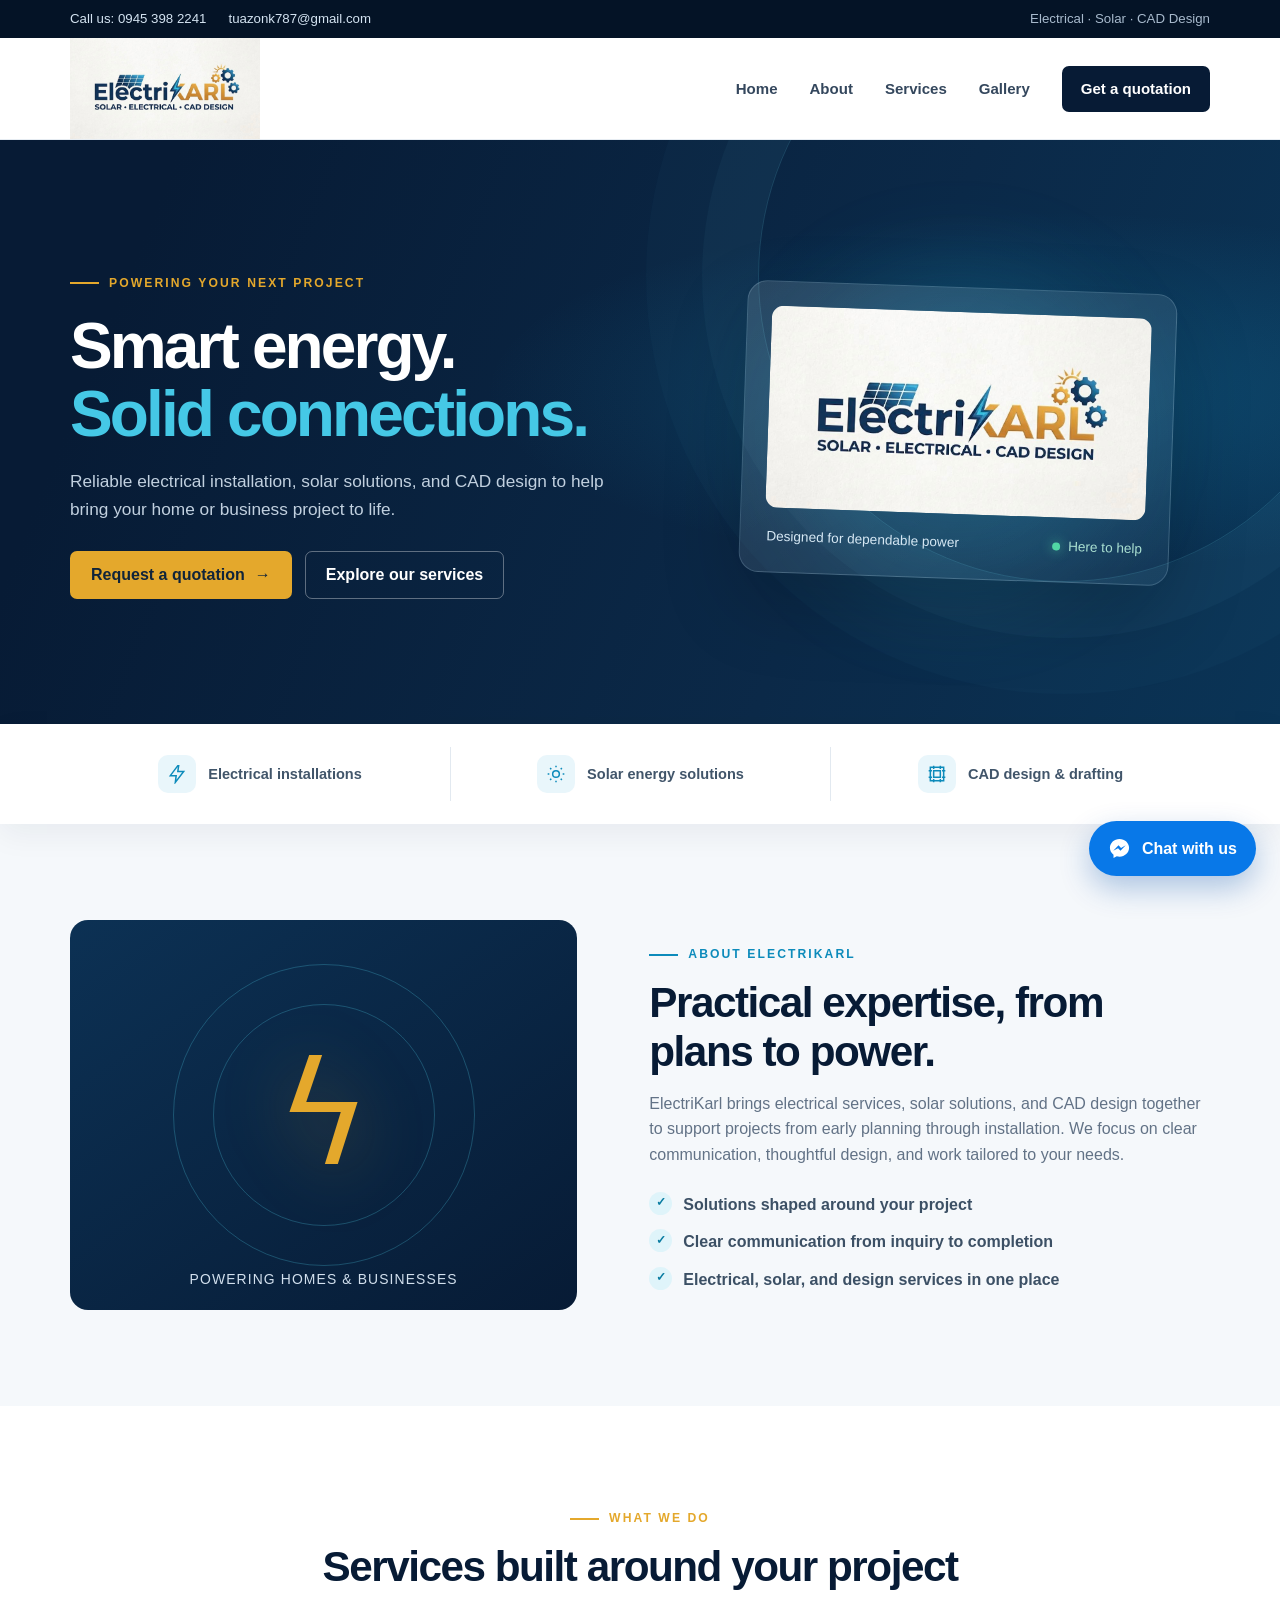
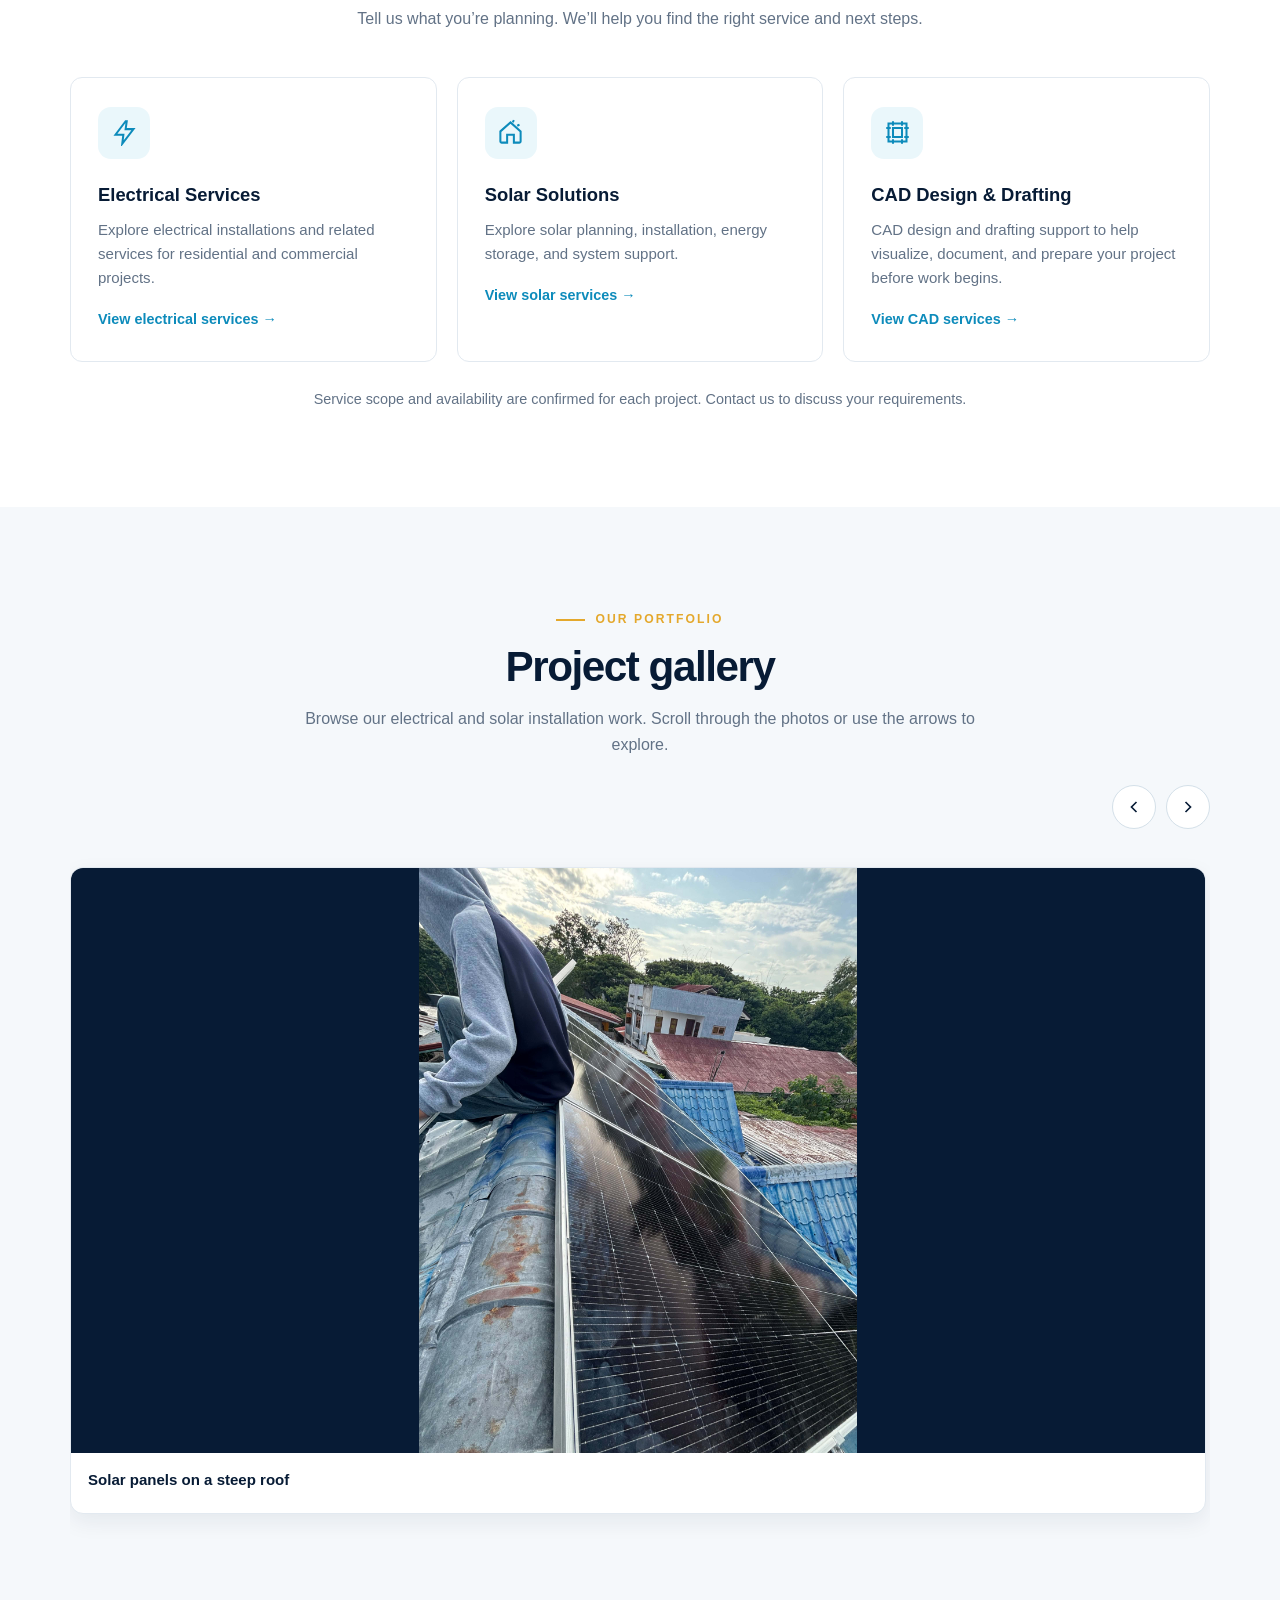
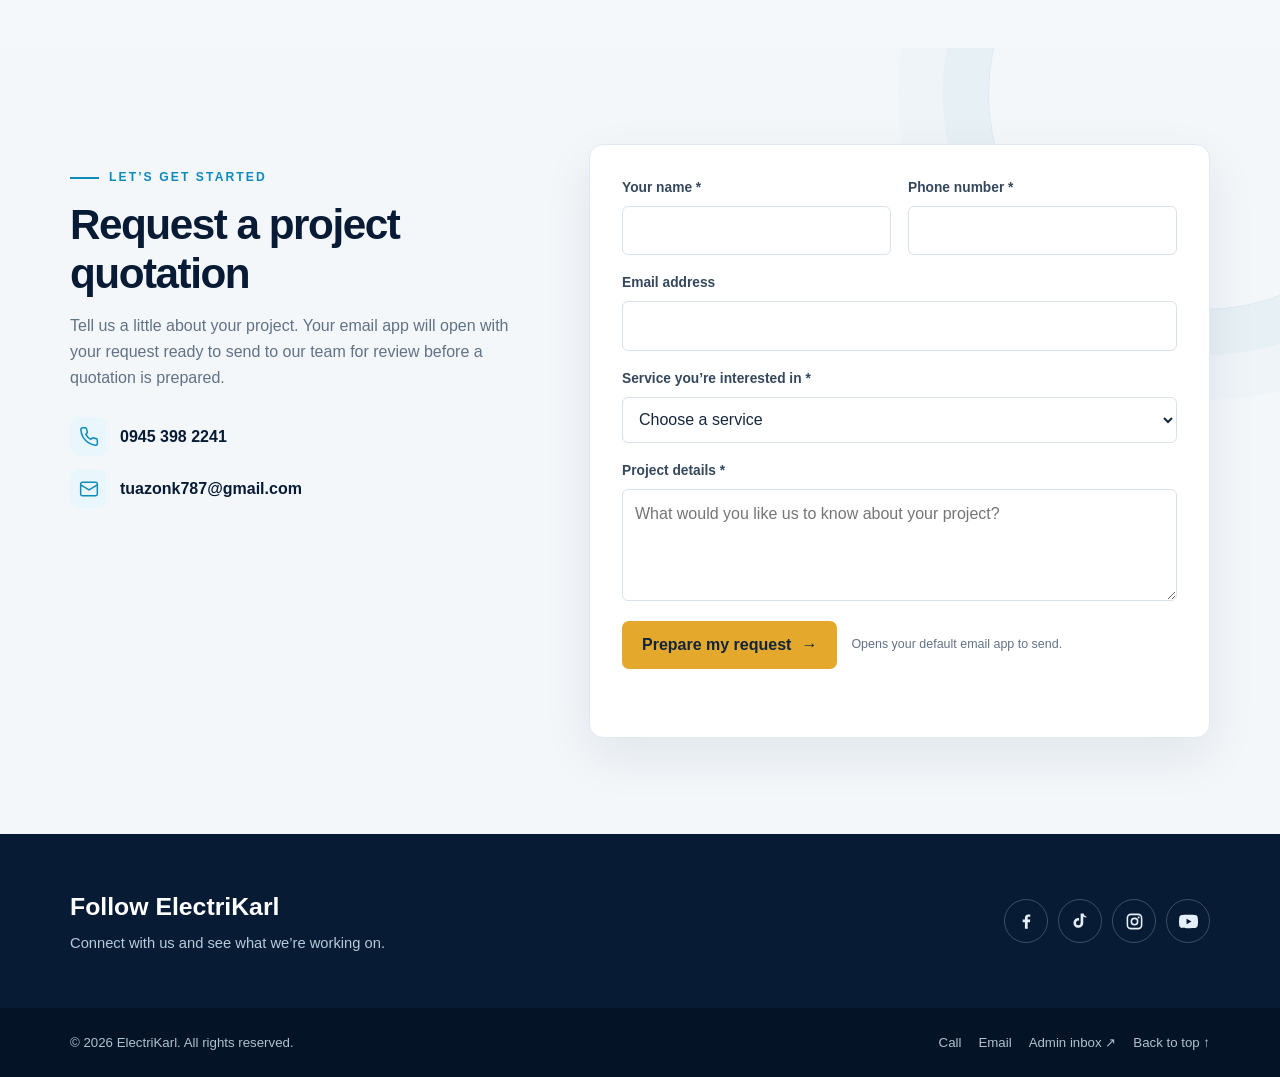
<file: index.html>
<!doctype html>
<html lang="en">
<head>
  <meta charset="utf-8">
  <meta name="viewport" content="width=device-width, initial-scale=1">
  <meta name="theme-color" content="#071b35">
  <meta name="description" content="ElectriKarl provides dependable electrical installation, solar, and CAD design services. Contact us for a project quotation.">
  <title>ElectriKarl | Electrical, Solar &amp; CAD Design</title>
  <style>
    :root {
      color-scheme: light;
      --navy: #071b35;
      --navy-soft: #102b4b;
      --blue: #0d8bbb;
      --cyan: #45c8e6;
      --gold: #e4a82c;
      --ink: #16283c;
      --muted: #627286;
      --paper: #f5f8fb;
      --white: #fff;
      --line: #e2e9f0;
      --shadow: 0 22px 60px rgba(7, 27, 53, .12);
      font-family: Inter, "Segoe UI", Arial, sans-serif;
      scroll-behavior: smooth;
    }

    * { box-sizing: border-box; }
    body { margin: 0; color: var(--ink); background: var(--white); line-height: 1.6; }
    a { color: inherit; }
    button, input, select, textarea { font: inherit; }
    button, a { -webkit-tap-highlight-color: transparent; }
    .container { width: min(1140px, calc(100% - 40px)); margin: 0 auto; }

    .topline { background: #041326; color: #d4e3f1; font-size: .83rem; }
    .topline-inner { display: flex; justify-content: space-between; align-items: center; min-height: 38px; gap: 16px; }
    .topline a { text-decoration: none; }
    .topline a:hover { color: var(--cyan); }
    .topline-contact { display: flex; gap: 22px; flex-wrap: wrap; }
    .topline-note { color: #a8bacd; }

    .site-header { position: sticky; z-index: 10; top: 0; background: rgba(255,255,255,.96); border-bottom: 1px solid rgba(226,233,240,.85); backdrop-filter: blur(14px); }
    .nav-row { min-height: 82px; display: flex; justify-content: space-between; align-items: center; gap: 28px; }
    .brand { display: inline-flex; align-items: center; text-decoration: none; min-width: 190px; }
    .brand img { display: block; width: 190px; height: auto; }
    .nav-links { display: flex; align-items: center; gap: 32px; }
    .nav-links a { position: relative; text-decoration: none; color: #34475d; font-size: .94rem; font-weight: 650; transition: color .2s; }
    .nav-links a:hover { color: var(--blue); }
    .nav-links .nav-quote { padding: 11px 19px; color: var(--white); background: var(--navy); border-radius: 7px; }
    .nav-links .nav-quote:hover { color: var(--white); background: var(--blue); }
    .menu-toggle { display: none; align-items: center; justify-content: center; width: 44px; height: 44px; color: var(--navy); background: var(--paper); border: 0; border-radius: 8px; cursor: pointer; }

    .hero { position: relative; isolation: isolate; overflow: hidden; color: var(--white); background: var(--navy); }
    .hero::before { position: absolute; z-index: -1; inset: 0; content: ""; background: radial-gradient(ellipse at 82% 43%, rgba(23,153,202,.25), transparent 38%), linear-gradient(112deg, #071b35 12%, #0b2948 65%, #0a3456); }
    .hero::after { position: absolute; z-index: -1; top: -170px; right: -90px; width: 610px; height: 610px; border: 1px solid rgba(107,210,233,.18); border-radius: 50%; box-shadow: 0 0 0 56px rgba(107,210,233,.035), 0 0 0 112px rgba(107,210,233,.025); content: ""; }
    .hero-grid { min-height: 585px; display: grid; grid-template-columns: 1.08fr .92fr; align-items: center; gap: 45px; padding-top: 20px; padding-bottom: 20px; }
    .eyebrow { display: inline-flex; align-items: center; gap: 10px; color: var(--gold); text-transform: uppercase; font-size: .76rem; letter-spacing: .17em; font-weight: 800; }
    .eyebrow::before { width: 29px; height: 2px; background: currentColor; content: ""; }
    h1, h2, h3, p { margin-top: 0; }
    .hero h1 { max-width: 680px; margin: 19px 0; font-size: clamp(2.7rem, 5vw, 4.55rem); line-height: 1.07; letter-spacing: -.045em; }
    .hero h1 span { color: var(--cyan); }
    .hero-copy { max-width: 560px; margin-bottom: 28px; color: #c1d0df; font-size: 1.08rem; }
    .button-row { display: flex; flex-wrap: wrap; align-items: center; gap: 13px; }
    .button { display: inline-flex; min-height: 48px; align-items: center; justify-content: center; gap: 10px; padding: 0 20px; border: 1px solid transparent; border-radius: 7px; text-decoration: none; font-weight: 750; transition: transform .2s, background .2s, border-color .2s; cursor: pointer; }
    .button:hover { transform: translateY(-2px); }
    .button-primary { color: #10243a; background: var(--gold); }
    .button-primary:hover { background: #f2bd4c; }
    .button-ghost { color: var(--white); border-color: rgba(255,255,255,.35); }
    .button-ghost:hover { border-color: var(--cyan); background: rgba(255,255,255,.07); }
    .hero-art { position: relative; display: grid; min-height: 380px; place-items: center; }
    .art-glow { position: absolute; width: 330px; height: 330px; border-radius: 50%; background: rgba(34,174,213,.16); filter: blur(45px); }
    .art-card { position: relative; width: min(100%, 430px); padding: 24px; border: 1px solid rgba(189,223,240,.2); border-radius: 20px; background: linear-gradient(145deg, rgba(255,255,255,.13), rgba(255,255,255,.045)); box-shadow: 0 30px 80px rgba(0,0,0,.2); transform: rotate(2deg); }
    .art-card img { display: block; width: 100%; height: auto; border-radius: 12px; }
    .art-caption { display: flex; justify-content: space-between; align-items: center; gap: 15px; padding: 18px 2px 0; color: #d6e8f4; font-size: .85rem; }
    .art-status { display: inline-flex; align-items: center; gap: 8px; color: #a9dfd1; }
    .art-status::before { width: 8px; height: 8px; border-radius: 50%; background: #51d7a4; content: ""; box-shadow: 0 0 12px rgba(81,215,164,.7); }

    .trust-strip { position: relative; z-index: 1; margin-top: -1px; background: #fff; box-shadow: 0 10px 30px rgba(7,27,53,.06); }
    .trust-grid { display: grid; grid-template-columns: repeat(3,1fr); padding-top: 23px; padding-bottom: 23px; }
    .trust-item { display: flex; justify-content: center; align-items: center; gap: 12px; padding: 8px 20px; color: #41556a; font-size: .91rem; font-weight: 700; }
    .trust-item + .trust-item { border-left: 1px solid var(--line); }
    .trust-icon { display: grid; width: 38px; height: 38px; flex: 0 0 38px; place-items: center; color: var(--blue); background: #e9f6fb; border-radius: 10px; }
    .trust-icon svg { width: 20px; height: 20px; }

    section { scroll-margin-top: 90px; }
    .section { padding-top: 96px; padding-bottom: 96px; }
    .section-heading { max-width: 690px; margin: 0 auto 45px; text-align: center; }
    .section-heading .eyebrow { justify-content: center; }
    .section-heading h2, .about-copy h2, .quote-copy h2 { margin: 14px 0; color: var(--navy); font-size: clamp(2rem, 3.3vw, 2.8rem); line-height: 1.16; letter-spacing: -.035em; }
    .section-heading p, .about-copy > p { margin-bottom: 0; color: var(--muted); }

    .about-section { background: var(--paper); }
    .about-grid { display: grid; grid-template-columns: .95fr 1.05fr; align-items: center; gap: 72px; }
    .about-visual { position: relative; min-height: 390px; display: grid; place-items: center; overflow: hidden; border-radius: 18px; background: linear-gradient(145deg, #0c3154, #071b35); }
    .about-visual::before, .about-visual::after { position: absolute; width: 300px; height: 300px; border: 1px solid rgba(76,196,221,.28); border-radius: 50%; content: ""; }
    .about-visual::after { width: 220px; height: 220px; }
    .visual-bolt { position: relative; z-index: 1; color: var(--gold); font-size: 9rem; line-height: 1; filter: drop-shadow(0 10px 35px rgba(228,168,44,.35)); }
    .visual-label { position: absolute; right: 22px; bottom: 20px; left: 22px; color: #d2e0ee; text-align: center; font-size: .87rem; letter-spacing: .08em; text-transform: uppercase; }
    .about-copy .eyebrow { color: var(--blue); }
    .about-copy > p { margin-bottom: 24px; }
    .check-list { display: grid; gap: 12px; margin: 0; padding: 0; list-style: none; }
    .check-list li { display: flex; align-items: flex-start; gap: 11px; color: #3c5065; font-weight: 650; }
    .check { display: grid; width: 23px; height: 23px; flex: 0 0 23px; place-items: center; color: #087ba1; background: #dff4fa; border-radius: 50%; font-size: .78rem; font-weight: 900; }

    .services-grid { display: grid; grid-template-columns: repeat(3,1fr); gap: 20px; }
    .service-card { padding: 29px 27px; border: 1px solid var(--line); border-radius: 12px; background: var(--white); transition: transform .2s, box-shadow .2s, border-color .2s; }
    .service-card:hover { transform: translateY(-5px); border-color: #c1e8f2; box-shadow: var(--shadow); }
    a.service-card { display: block; color: inherit; text-decoration: none; }
    .service-card:focus-visible { outline: 3px solid rgba(13,139,187,.35); outline-offset: 3px; }
    .service-icon { display: grid; width: 52px; height: 52px; margin-bottom: 21px; place-items: center; color: var(--blue); background: #eaf7fb; border-radius: 13px; }
    .service-icon svg { width: 27px; height: 27px; }
    .service-card h3 { margin-bottom: 9px; color: var(--navy); font-size: 1.15rem; }
    .service-card p { margin-bottom: 0; color: var(--muted); font-size: .94rem; }
    .service-card .service-note { display: inline-block; margin: 18px 0 0; color: var(--blue); text-align: left; font-weight: 750; }
    .service-note { margin: 26px 0 0; color: var(--muted); text-align: center; font-size: .9rem; }

    .gallery-section { background: var(--paper); }
    .gallery-controls { display: flex; justify-content: flex-end; gap: 10px; margin: -18px 0 18px; }
    .gallery-control { display: grid; width: 44px; height: 44px; place-items: center; color: var(--navy); border: 1px solid #d4e0e9; border-radius: 50%; background: #fff; cursor: pointer; transition: color .2s, background .2s, border-color .2s; }
    .gallery-control:hover { color: #fff; border-color: var(--blue); background: var(--blue); }
    .gallery-control:focus-visible { outline: 3px solid rgba(13,139,187,.3); outline-offset: 2px; }
    .gallery-control svg { width: 20px; height: 20px; }
    .gallery-track { display: flex; gap: 0; overflow-x: auto; padding: 4px 2px 22px; scroll-snap-type: x mandatory; scroll-behavior: smooth; scrollbar-width: none; }
    .gallery-track::-webkit-scrollbar { display: none; }
    .gallery-card { flex: 0 0 100%; min-width: 0; overflow: hidden; border: 1px solid var(--line); border-radius: 13px; background: #fff; box-shadow: 0 8px 22px rgba(7,27,53,.07); scroll-snap-align: start; }
    .gallery-image-button { display: block; width: 100%; padding: 0; border: 0; background: #071b35; cursor: zoom-in; }
    .gallery-card img { display: block; width: 100%; height: clamp(320px, 65vh, 720px); object-fit: contain; }
    .gallery-image-button:focus-visible { outline: 3px solid var(--cyan); outline-offset: -3px; }
    .gallery-card figcaption { min-height: 60px; padding: 15px 17px; color: var(--navy); font-size: .94rem; font-weight: 700; }

    .gallery-lightbox { position: fixed; width: 100vw; max-width: none; height: 100vh; max-height: none; inset: 0; grid-template-rows: auto minmax(0, 1fr) auto; gap: 16px; padding: 20px 24px; color: #fff; border: 0; background: rgba(3,12,24,.97); }
    .gallery-lightbox[open] { display: grid; }
    .gallery-lightbox::backdrop { background: rgba(3,12,24,.97); }
    .lightbox-toolbar { display: flex; justify-content: flex-end; }
    .lightbox-close, .lightbox-arrow { display: grid; width: 48px; height: 48px; place-items: center; color: #fff; border: 1px solid rgba(255,255,255,.35); border-radius: 50%; background: rgba(255,255,255,.1); cursor: pointer; }
    .lightbox-close:hover, .lightbox-arrow:hover { background: rgba(255,255,255,.24); }
    .lightbox-close svg, .lightbox-arrow svg { width: 23px; height: 23px; }
    .lightbox-content { display: grid; min-height: 0; grid-template-columns: 48px minmax(0, 1fr) 48px; align-items: center; justify-items: center; gap: 18px; }
    .lightbox-image { display: block; max-width: 100%; max-height: calc(100vh - 170px); object-fit: contain; }
    .lightbox-caption { margin: 0; color: #e5edf5; text-align: center; font-size: 1rem; }

    .quote-section { position: relative; overflow: hidden; background: #f3f7fa; }
    .quote-section::after { position: absolute; top: -170px; right: -140px; width: 430px; height: 430px; border: 1px solid #dce9f0; border-radius: 50%; content: ""; box-shadow: 0 0 0 45px rgba(220,233,240,.4), 0 0 0 90px rgba(220,233,240,.24); }
    .quote-grid { position: relative; z-index: 1; display: grid; grid-template-columns: .85fr 1.15fr; align-items: start; gap: 60px; }
    .quote-copy { padding-top: 17px; }
    .quote-copy .eyebrow { color: var(--blue); }
    .quote-copy > p { color: var(--muted); }
    .contact-list { display: grid; gap: 13px; margin-top: 27px; }
    .contact-row { display: flex; align-items: center; gap: 12px; color: var(--navy); text-decoration: none; font-weight: 700; }
    .contact-row:hover { color: var(--blue); }
    .contact-row .trust-icon { width: 39px; height: 39px; }
    .quote-form { padding: 32px; border: 1px solid var(--line); border-radius: 14px; background: #fff; box-shadow: 0 18px 50px rgba(7,27,53,.08); }
    .form-grid { display: grid; grid-template-columns: repeat(2,1fr); gap: 17px; }
    .field { display: grid; gap: 7px; }
    .field-full { grid-column: 1 / -1; }
    .field label { color: #34475d; font-size: .86rem; font-weight: 750; }
    .field input, .field select, .field textarea { width: 100%; min-height: 46px; padding: 11px 12px; color: var(--ink); border: 1px solid #d9e2ea; border-radius: 6px; background: #fff; outline: none; transition: border .2s, box-shadow .2s; }
    .field textarea { min-height: 112px; resize: vertical; }
    .field input:focus, .field select:focus, .field textarea:focus { border-color: var(--blue); box-shadow: 0 0 0 3px rgba(13,139,187,.12); }
    .form-actions { display: flex; align-items: center; gap: 14px; margin-top: 20px; }
    .form-actions .button { border: 0; }
    .form-hint { margin: 0; color: var(--muted); font-size: .78rem; }
    .form-status { min-height: 24px; margin: 12px 0 0; color: #087a59; font-size: .88rem; font-weight: 650; }

    .social-section { padding: 53px 0; color: var(--white); background: var(--navy); }
    .social-row { display: flex; justify-content: space-between; align-items: center; gap: 30px; }
    .social-copy h2 { margin: 0 0 5px; font-size: 1.55rem; }
    .social-copy p { margin: 0; color: #b8c9d9; font-size: .92rem; }
    .social-links { display: flex; align-items: center; gap: 10px; }
    .social-link { display: grid; width: 44px; height: 44px; place-items: center; color: #e4eff8; border: 1px solid rgba(255,255,255,.22); border-radius: 50%; text-decoration: none; transition: background .2s, transform .2s; }
    .social-link:hover { transform: translateY(-2px); color: var(--navy); background: var(--cyan); }
    .social-link svg { width: 19px; height: 19px; fill: currentColor; }

    .site-footer { padding: 24px 0; color: #b2c0ce; background: #041326; font-size: .83rem; }
    .footer-row { display: flex; justify-content: space-between; align-items: center; gap: 18px; }
    .footer-row p { margin: 0; }
    .footer-links { display: flex; gap: 17px; }
    .footer-links a { color: inherit; text-decoration: none; }
    .footer-links a:hover { color: var(--cyan); }

    .messenger-launcher { position: fixed; z-index: 20; right: 24px; bottom: 24px; display: inline-flex; min-height: 55px; align-items: center; gap: 11px; padding: 0 19px; color: #fff; border: 0; border-radius: 999px; background: #0878e8; box-shadow: 0 12px 30px rgba(0,75,170,.3); font-weight: 750; cursor: pointer; transition: transform .2s; }
    .messenger-launcher:hover { transform: translateY(-3px); }
    .messenger-launcher svg { width: 23px; height: 23px; fill: currentColor; }
    .chat-panel { position: fixed; z-index: 21; right: 24px; bottom: 92px; width: min(350px, calc(100vw - 32px)); overflow: hidden; border: 1px solid var(--line); border-radius: 14px; background: #fff; box-shadow: 0 18px 55px rgba(7,27,53,.24); }
    .chat-panel[hidden] { display: none; }
    .chat-head { display: flex; justify-content: space-between; align-items: center; padding: 16px 18px; color: #fff; background: #0878e8; }
    .chat-head strong { font-size: .97rem; }
    .chat-close { display: grid; width: 30px; height: 30px; place-items: center; color: #fff; border: 0; border-radius: 50%; background: rgba(255,255,255,.17); cursor: pointer; }
    .chat-body { padding: 18px; }
    .chat-bubble { margin: 0 0 14px; padding: 12px 14px; color: #34475d; border-radius: 4px 14px 14px 14px; background: #f0f4f8; font-size: .92rem; }
    .chat-body label { display: block; margin-bottom: 7px; color: #34475d; font-size: .82rem; font-weight: 700; }
    .chat-body textarea { width: 100%; min-height: 78px; padding: 10px; border: 1px solid #d9e2ea; border-radius: 7px; resize: vertical; }
    .chat-send { display: inline-flex; min-height: 42px; align-items: center; justify-content: center; gap: 8px; margin-top: 10px; padding: 0 14px; color: #fff; border: 0; border-radius: 6px; background: #0878e8; text-decoration: none; font-size: .9rem; font-weight: 750; cursor: pointer; }
    .chat-send:hover { background: #0868ca; }
    .chat-note { margin: 9px 0 0; color: var(--muted); font-size: .75rem; }

    @media (max-width: 850px) {
      .nav-links { gap: 19px; }
      .hero-grid { grid-template-columns: 1.1fr .9fr; gap: 20px; }
      .art-card { padding: 15px; }
      .about-grid { gap: 40px; }
      .quote-grid { gap: 35px; }
    }
    @media (max-width: 700px) {
      .container { width: min(100% - 32px, 540px); }
      .topline-inner { justify-content: center; padding: 8px 0; }
      .topline-note { display: none; }
      .topline-contact { justify-content: center; gap: 7px 16px; }
      .nav-row { min-height: 70px; }
      .brand { min-width: auto; }
      .brand img { width: 154px; }
      .menu-toggle { display: inline-flex; }
      .nav-links { position: absolute; top: 70px; right: 0; left: 0; display: none; align-items: stretch; gap: 0; padding: 9px 20px 18px; border-bottom: 1px solid var(--line); background: #fff; box-shadow: 0 12px 20px rgba(7,27,53,.08); }
      .nav-links.open { display: flex; flex-direction: column; }
      .nav-links a { padding: 12px 8px; }
      .nav-links .nav-quote { margin-top: 5px; text-align: center; }
      .hero-grid { min-height: unset; grid-template-columns: 1fr; gap: 8px; padding-top: 66px; padding-bottom: 40px; }
      .hero h1 { font-size: clamp(2.55rem, 12vw, 3.7rem); }
      .hero-copy { font-size: 1rem; }
      .hero-art { min-height: 285px; margin-top: 5px; }
      .art-card { width: min(86%, 390px); }
      .art-card img { max-height: 180px; object-fit: cover; }
      .trust-grid { grid-template-columns: 1fr; padding-top: 10px; padding-bottom: 10px; }
      .trust-item { justify-content: flex-start; padding: 10px 7px; }
      .trust-item + .trust-item { border-top: 1px solid var(--line); border-left: 0; }
      .section { padding-top: 69px; padding-bottom: 69px; }
      .section-heading { margin-bottom: 32px; }
      .about-grid, .quote-grid { grid-template-columns: 1fr; gap: 30px; }
      .about-visual { min-height: 280px; }
      .visual-bolt { font-size: 7rem; }
      .services-grid { grid-template-columns: 1fr; gap: 13px; }
      .service-card { padding: 23px; }
      .gallery-controls { margin-top: -12px; }
      .gallery-card img { height: clamp(280px, 55vh, 520px); }
      .gallery-lightbox { padding: 14px; }
      .lightbox-content { grid-template-columns: 40px minmax(0, 1fr) 40px; gap: 8px; }
      .lightbox-arrow { width: 40px; height: 40px; }
      .lightbox-image { max-height: calc(100vh - 145px); }
      .quote-form { padding: 22px 18px; }
      .social-row { align-items: flex-start; flex-direction: column; gap: 20px; }
      .footer-row { align-items: flex-start; flex-direction: column; }
      .messenger-launcher { right: 15px; bottom: 15px; min-height: 50px; padding: 0 16px; }
      .chat-panel { right: 16px; bottom: 76px; }
    }
    @media (max-width: 430px) {
      .topline { font-size: .77rem; }
      .form-grid { grid-template-columns: 1fr; }
      .field-full { grid-column: auto; }
      .form-actions { align-items: flex-start; flex-direction: column; }
      .social-links { gap: 8px; }
    }
    @media (prefers-reduced-motion: reduce) {
      *, *::before, *::after { scroll-behavior: auto !important; transition-duration: .01ms !important; animation-duration: .01ms !important; }
    }
  </style>
</head>
<body>
  <div class="topline">
    <div class="container topline-inner">
      <div class="topline-contact">
        <a href="tel:09453982241">Call us: 0945 398 2241</a>
        <a href="mailto:tuazonk787@gmail.com">tuazonk787@gmail.com</a>
      </div>
      <span class="topline-note">Electrical · Solar · CAD Design</span>
    </div>
  </div>

  <header class="site-header">
    <div class="container nav-row">
      <a class="brand" href="#home" aria-label="ElectriKarl home">
        <img src="logo.jpg" alt="ElectriKarl Solar, Electrical, CAD Design">
      </a>
      <button class="menu-toggle" type="button" aria-label="Open navigation menu" aria-expanded="false" aria-controls="primary-nav">
        <svg viewBox="0 0 24 24" width="23" height="23" fill="none" stroke="currentColor" stroke-width="2" aria-hidden="true"><path d="M4 7h16M4 12h16M4 17h16"/></svg>
      </button>
      <nav class="nav-links" id="primary-nav" aria-label="Main navigation">
        <a href="#home">Home</a>
        <a href="#about">About</a>
        <a href="#services">Services</a>
        <a href="#gallery">Gallery</a>
        <a class="nav-quote" href="#quotation">Get a quotation</a>
      </nav>
    </div>
  </header>

  <main>
    <section class="hero" id="home">
      <div class="container hero-grid">
        <div>
          <span class="eyebrow">Powering your next project</span>
          <h1>Smart energy.<br><span>Solid connections.</span></h1>
          <p class="hero-copy">Reliable electrical installation, solar solutions, and CAD design to help bring your home or business project to life.</p>
          <div class="button-row">
            <a class="button button-primary" href="#quotation">Request a quotation <span aria-hidden="true">→</span></a>
            <a class="button button-ghost" href="#services">Explore our services</a>
          </div>
        </div>
        <div class="hero-art" aria-label="ElectriKarl company logo">
          <div class="art-glow"></div>
          <div class="art-card">
            <img src="logo.jpg" alt="ElectriKarl electrical, solar, and CAD design logo">
            <div class="art-caption"><span>Designed for dependable power</span><span class="art-status">Here to help</span></div>
          </div>
        </div>
      </div>
    </section>

    <div class="trust-strip" aria-label="Our areas of expertise">
      <div class="container trust-grid">
        <div class="trust-item"><span class="trust-icon"><svg viewBox="0 0 24 24" fill="none" stroke="currentColor" stroke-width="1.8" aria-hidden="true"><path d="M13 2 4 14h7l-1 8 10-13h-7l1-7Z"/></svg></span>Electrical installations</div>
        <div class="trust-item"><span class="trust-icon"><svg viewBox="0 0 24 24" fill="none" stroke="currentColor" stroke-width="1.8" aria-hidden="true"><circle cx="12" cy="12" r="4"/><path d="M12 2v2m0 16v2M4.93 4.93l1.42 1.42m11.3 11.3 1.42 1.42M2 12h2m16 0h2M4.93 19.07l1.42-1.42m11.3-11.3 1.42-1.42"/></svg></span>Solar energy solutions</div>
        <div class="trust-item"><span class="trust-icon"><svg viewBox="0 0 24 24" fill="none" stroke="currentColor" stroke-width="1.8" aria-hidden="true"><path d="M4 4h16v16H4zM8 8h8v8H8zM8 2v4m8-4v4M8 18v4m8-4v4M2 8h4m12 0h4M2 16h4m12 0h4"/></svg></span>CAD design &amp; drafting</div>
      </div>
    </div>

    <section class="section about-section" id="about">
      <div class="container about-grid">
        <div class="about-visual" aria-hidden="true">
          <span class="visual-bolt">ϟ</span>
          <span class="visual-label">Powering homes &amp; businesses</span>
        </div>
        <div class="about-copy">
          <span class="eyebrow">About ElectriKarl</span>
          <h2>Practical expertise, from plans to power.</h2>
          <p>ElectriKarl brings electrical services, solar solutions, and CAD design together to support projects from early planning through installation. We focus on clear communication, thoughtful design, and work tailored to your needs.</p>
          <ul class="check-list">
            <li><span class="check" aria-hidden="true">✓</span>Solutions shaped around your project</li>
            <li><span class="check" aria-hidden="true">✓</span>Clear communication from inquiry to completion</li>
            <li><span class="check" aria-hidden="true">✓</span>Electrical, solar, and design services in one place</li>
          </ul>
        </div>
      </div>
    </section>

    <section class="section" id="services">
      <div class="container">
        <div class="section-heading">
          <span class="eyebrow">What we do</span>
          <h2>Services built around your project</h2>
          <p>Tell us what you’re planning. We’ll help you find the right service and next steps.</p>
        </div>
        <div class="services-grid">
          <a class="service-card" href="electrical-services.html">
            <span class="service-icon"><svg viewBox="0 0 24 24" fill="none" stroke="currentColor" stroke-width="1.8" aria-hidden="true"><path d="M13 2 4 14h7l-1 8 10-13h-7l1-7Z"/></svg></span>
            <h3>Electrical Services</h3>
            <p>Explore electrical installations and related services for residential and commercial projects.</p>
            <span class="service-note">View electrical services →</span>
          </a>
          <a class="service-card" href="solar-solutions.html">
            <span class="service-icon"><svg viewBox="0 0 24 24" fill="none" stroke="currentColor" stroke-width="1.8" aria-hidden="true"><path d="m3 11 9-8 9 8v9a1 1 0 0 1-1 1h-5v-7H9v7H4a1 1 0 0 1-1-1z"/><path d="m14 3 1-2m3 5 2-1M7 9h.01"/></svg></span>
            <h3>Solar Solutions</h3>
            <p>Explore solar planning, installation, energy storage, and system support.</p>
            <span class="service-note">View solar services →</span>
          </a>
          <a class="service-card" href="cad-design.html">
            <span class="service-icon"><svg viewBox="0 0 24 24" fill="none" stroke="currentColor" stroke-width="1.8" aria-hidden="true"><path d="M4 4h16v16H4zM8 8h8v8H8zM8 2v4m8-4v4M8 18v4m8-4v4M2 8h4m12 0h4M2 16h4m12 0h4"/></svg></span>
            <h3>CAD Design &amp; Drafting</h3>
            <p>CAD design and drafting support to help visualize, document, and prepare your project before work begins.</p>
            <span class="service-note">View CAD services →</span>
          </a>
        </div>
        <p class="service-note">Service scope and availability are confirmed for each project. Contact us to discuss your requirements.</p>
      </div>
    </section>

    <section class="section gallery-section" id="gallery">
      <div class="container">
        <div class="section-heading">
          <span class="eyebrow">Our portfolio</span>
          <h2>Project gallery</h2>
          <p>Browse our electrical and solar installation work. Scroll through the photos or use the arrows to explore.</p>
        </div>
        <div class="gallery-controls" aria-label="Gallery controls">
          <button class="gallery-control" type="button" data-gallery-direction="-1" aria-label="Scroll gallery left">
            <svg viewBox="0 0 24 24" fill="none" stroke="currentColor" stroke-width="2" aria-hidden="true"><path d="m15 18-6-6 6-6"/></svg>
          </button>
          <button class="gallery-control" type="button" data-gallery-direction="1" aria-label="Scroll gallery right">
            <svg viewBox="0 0 24 24" fill="none" stroke="currentColor" stroke-width="2" aria-hidden="true"><path d="m9 18 6-6-6-6"/></svg>
          </button>
        </div>
        <div class="gallery-track" id="gallery-track" role="region" aria-label="Project photos" tabindex="0">
          <figure class="gallery-card">
            <button class="gallery-image-button" type="button" aria-label="View solar panels on a steep roof fullscreen" aria-haspopup="dialog"><img src="gallery/installed%20solar%20panels%20on%20steep%20roof.jpg" alt="Solar panels installed on a steep roof" loading="lazy"></button>
            <figcaption>Solar panels on a steep roof</figcaption>
          </figure>
          <figure class="gallery-card">
            <button class="gallery-image-button" type="button" aria-label="View hybrid inverter design fullscreen" aria-haspopup="dialog"><img src="gallery/designing%20a%2032w%20hybrid%20inverter.jpg" alt="Hybrid inverter design work" loading="lazy"></button>
            <figcaption>Hybrid inverter design</figcaption>
          </figure>
          <figure class="gallery-card">
            <button class="gallery-image-button" type="button" aria-label="View 6.5 kW solar system fullscreen" aria-haspopup="dialog"><img src="gallery/6.5kw%2012kwh%20batter%206.2%20kwp%20panels.jpg" alt="6.5 kW system with 12 kWh battery and 6.2 kWp solar panels" loading="lazy"></button>
            <figcaption>6.5 kW system · 12 kWh battery · 6.2 kWp panels</figcaption>
          </figure>
          <figure class="gallery-card">
            <button class="gallery-image-button" type="button" aria-label="View roof installation fullscreen" aria-haspopup="dialog"><img src="gallery/roof.jpg" alt="Roof installation project" loading="lazy"></button>
            <figcaption>Roof installation</figcaption>
          </figure>
          <figure class="gallery-card">
            <button class="gallery-image-button" type="button" aria-label="View 6.5 kW hybrid solar system fullscreen" aria-haspopup="dialog"><img src="gallery/6.5%20hybrid%20system%2016kwhr%20battery%206.3%20kwp%20solar%20panels.jpg" alt="6.5 kW hybrid system with 16 kWh battery and 6.3 kWp solar panels" loading="lazy"></button>
            <figcaption>6.5 kW hybrid system · 16 kWh battery · 6.3 kWp panels</figcaption>
          </figure>
          <figure class="gallery-card">
            <button class="gallery-image-button" type="button" aria-label="View 6.5 kW hybrid inverter wire termination fullscreen" aria-haspopup="dialog"><img src="gallery/6.5%20hybrid%20inveter%20wire%20termination.jpg" alt="Wire termination for a 6.5 kW hybrid inverter" loading="lazy"></button>
            <figcaption>6.5 kW hybrid inverter wire termination</figcaption>
          </figure>
          <figure class="gallery-card">
            <button class="gallery-image-button" type="button" aria-label="View hybrid inverter wire termination fullscreen" aria-haspopup="dialog"><img src="gallery/6.5%20hybrid%20inverter%20wire%20termination.jpg" alt="Hybrid inverter wire termination" loading="lazy"></button>
            <figcaption>Hybrid inverter wire termination</figcaption>
          </figure>
          <figure class="gallery-card">
            <button class="gallery-image-button" type="button" aria-label="View solar panel railing installation fullscreen" aria-haspopup="dialog"><img src="gallery/installing%20railing%20with%20steep%20roof.jpg" alt="Installing solar panel railing on a steep roof" loading="lazy"></button>
            <figcaption>Installing railing on a steep roof</figcaption>
          </figure>
          <figure class="gallery-card">
            <button class="gallery-image-button" type="button" aria-label="View outdoor conduit installation fullscreen" aria-haspopup="dialog"><img src="gallery/installing%20outdoor%20counduit.jpg" alt="Installing outdoor conduit" loading="lazy"></button>
            <figcaption>Outdoor conduit installation</figcaption>
          </figure>
          <figure class="gallery-card">
            <button class="gallery-image-button" type="button" aria-label="View battery cable installation fullscreen" aria-haspopup="dialog"><img src="gallery/installing%20battery%20cable.jpg" alt="Installing battery cables" loading="lazy"></button>
            <figcaption>Battery cable installation</figcaption>
          </figure>
          <figure class="gallery-card">
            <button class="gallery-image-button" type="button" aria-label="View inverter and combiner box fullscreen" aria-haspopup="dialog"><img src="gallery/inverter%20with%20combiner%20box.jpg" alt="Inverter with a combiner box" loading="lazy"></button>
            <figcaption>Inverter and combiner box</figcaption>
          </figure>
          <figure class="gallery-card">
            <button class="gallery-image-button" type="button" aria-label="View roof solar panel installation fullscreen" aria-haspopup="dialog"><img src="gallery/roof%20with%20panel.jpg" alt="Solar panel mounted on a roof" loading="lazy"></button>
            <figcaption>Solar panel installation</figcaption>
          </figure>
        </div>
      </div>
    </section>
    <dialog class="gallery-lightbox" id="gallery-lightbox" aria-label="Fullscreen project photo">
      <div class="lightbox-toolbar">
        <button class="lightbox-close" type="button" aria-label="Close fullscreen photo">
          <svg viewBox="0 0 24 24" fill="none" stroke="currentColor" stroke-width="2" aria-hidden="true"><path d="m6 6 12 12M18 6 6 18"/></svg>
        </button>
      </div>
      <div class="lightbox-content">
        <button class="lightbox-arrow" type="button" data-lightbox-direction="-1" aria-label="Previous photo">
          <svg viewBox="0 0 24 24" fill="none" stroke="currentColor" stroke-width="2" aria-hidden="true"><path d="m15 18-6-6 6-6"/></svg>
        </button>
        <img class="lightbox-image" alt="">
        <button class="lightbox-arrow" type="button" data-lightbox-direction="1" aria-label="Next photo">
          <svg viewBox="0 0 24 24" fill="none" stroke="currentColor" stroke-width="2" aria-hidden="true"><path d="m9 18 6-6-6-6"/></svg>
        </button>
      </div>
      <p class="lightbox-caption" aria-live="polite"></p>
    </dialog>

    <section class="section quote-section" id="quotation">
      <div class="container quote-grid">
        <div class="quote-copy">
          <span class="eyebrow">Let’s get started</span>
          <h2>Request a project quotation</h2>
          <p>Tell us a little about your project. Your email app will open with your request ready to send to our team for review before a quotation is prepared.</p>
          <div class="contact-list">
            <a class="contact-row" href="tel:09453982241"><span class="trust-icon"><svg viewBox="0 0 24 24" fill="none" stroke="currentColor" stroke-width="1.8" aria-hidden="true"><path d="M22 16.92v3a2 2 0 0 1-2.18 2A19.8 19.8 0 0 1 11.2 18.8a19.5 19.5 0 0 1-6-6A19.8 19.8 0 0 1 2.2 3.18 2 2 0 0 1 4.18 1h3a2 2 0 0 1 2 1.72c.12.96.35 1.9.7 2.8a2 2 0 0 1-.45 2.11L8.16 8.9a16 16 0 0 0 6 6l1.27-1.27a2 2 0 0 1 2.11-.45c.9.35 1.84.58 2.8.7a2 2 0 0 1 1.66 2.04Z"/></svg></span>0945 398 2241</a>
            <a class="contact-row" href="mailto:tuazonk787@gmail.com"><span class="trust-icon"><svg viewBox="0 0 24 24" fill="none" stroke="currentColor" stroke-width="1.8" aria-hidden="true"><rect x="2" y="4" width="20" height="16" rx="2"/><path d="m22 7-10 6L2 7"/></svg></span>tuazonk787@gmail.com</a>
          </div>
        </div>
        <form class="quote-form" id="quote-form">
          <div class="form-grid">
            <div class="field">
              <label for="name">Your name *</label>
              <input id="name" name="name" type="text" autocomplete="name" required>
            </div>
            <div class="field">
              <label for="phone">Phone number *</label>
              <input id="phone" name="phone" type="tel" autocomplete="tel" required>
            </div>
            <div class="field field-full">
              <label for="email">Email address</label>
              <input id="email" name="email" type="email" autocomplete="email">
            </div>
            <div class="field field-full">
              <label for="service">Service you’re interested in *</label>
              <select id="service" name="service" required>
                <option value="">Choose a service</option>
                <option>Electrical services</option>
                <option>Solar solutions</option>
                <option>CAD design &amp; drafting</option>
                <option>More than one service</option>
                <option>Other / not sure yet</option>
              </select>
            </div>
            <div class="field field-full">
              <label for="details">Project details *</label>
              <textarea id="details" name="details" placeholder="What would you like us to know about your project?" required></textarea>
            </div>
          </div>
          <div class="form-actions">
            <button class="button button-primary" type="submit">Prepare my request <span aria-hidden="true">→</span></button>
            <p class="form-hint">Opens your default email app to send.</p>
          </div>
          <p class="form-status" id="form-status" role="status" aria-live="polite"></p>
        </form>
      </div>
    </section>

    <section class="social-section" aria-label="Follow ElectriKarl">
      <div class="container social-row">
        <div class="social-copy">
          <h2>Follow ElectriKarl</h2>
          <p>Connect with us and see what we’re working on.</p>
        </div>
        <div class="social-links">
          <a class="social-link" href="https://www.facebook.com/search/top?q=ElectriKarl" target="_blank" rel="noopener noreferrer" aria-label="Find ElectriKarl on Facebook">
            <svg viewBox="0 0 24 24" aria-hidden="true"><path d="M13.5 21v-8.2h2.8l.42-3.2H13.5V7.56c0-.93.26-1.56 1.6-1.56h1.7V3.14c-.3-.04-1.34-.14-2.55-.14-2.52 0-4.25 1.54-4.25 4.37V9.6H7.14v3.2H10V21h3.5Z"/></svg>
          </a>
          <a class="social-link" href="https://www.tiktok.com/search?q=ElectriKarl" target="_blank" rel="noopener noreferrer" aria-label="Find ElectriKarl on TikTok">
            <svg viewBox="0 0 24 24" aria-hidden="true"><path d="M19.6 7.1a6.9 6.9 0 0 1-4.1-1.35v8.1a6.2 6.2 0 1 1-5.35-6.14v3.34a2.9 2.9 0 1 0 2.03 2.8V2h3.38a6.9 6.9 0 0 0 4.04 4.1v1Z"/></svg>
          </a>
          <a class="social-link" href="https://www.instagram.com/explore/search/keyword/?q=ElectriKarl" target="_blank" rel="noopener noreferrer" aria-label="Search for ElectriKarl on Instagram">
            <svg viewBox="0 0 24 24" aria-hidden="true"><path d="M7.5 2h9A5.5 5.5 0 0 1 22 7.5v9a5.5 5.5 0 0 1-5.5 5.5h-9A5.5 5.5 0 0 1 2 16.5v-9A5.5 5.5 0 0 1 7.5 2Zm0 2A3.5 3.5 0 0 0 4 7.5v9A3.5 3.5 0 0 0 7.5 20h9a3.5 3.5 0 0 0 3.5-3.5v-9A3.5 3.5 0 0 0 16.5 4h-9ZM12 7a5 5 0 1 1 0 10 5 5 0 0 1 0-10Zm0 2a3 3 0 1 0 0 6 3 3 0 0 0 0-6Zm5.25-3.25a1.25 1.25 0 1 1 0 2.5 1.25 1.25 0 0 1 0-2.5Z"/></svg>
          </a>
          <a class="social-link" href="https://www.youtube.com/results?search_query=ElectriKarl" target="_blank" rel="noopener noreferrer" aria-label="Find ElectriKarl on YouTube">
            <svg viewBox="0 0 24 24" aria-hidden="true"><path d="M23.5 6.2a3 3 0 0 0-2.12-2.13C19.5 3.55 12 3.55 12 3.55s-7.5 0-9.38.52A3 3 0 0 0 .5 6.2 31 31 0 0 0 0 12a31 31 0 0 0 .5 5.8 3 3 0 0 0 2.12 2.13c1.88.52 9.38.52 9.38.52s7.5 0 9.38-.52a3 3 0 0 0 2.12-2.13A31 31 0 0 0 24 12a31 31 0 0 0-.5-5.8ZM9.55 15.6V8.4L15.82 12l-6.27 3.6Z"/></svg>
          </a>
        </div>
      </div>
    </section>
  </main>

  <footer class="site-footer">
    <div class="container footer-row">
      <p>© <span id="current-year"></span> ElectriKarl. All rights reserved.</p>
      <div class="footer-links">
        <a href="tel:09453982241">Call</a>
        <a href="mailto:tuazonk787@gmail.com">Email</a>
        <a href="https://mail.google.com/" target="_blank" rel="noopener noreferrer" aria-label="Admin inbox, sign in with the authorized Google account">Admin inbox ↗</a>
        <a href="#home">Back to top ↑</a>
      </div>
    </div>
  </footer>

  <section class="chat-panel" id="chat-panel" aria-label="Messenger chat" hidden>
    <div class="chat-head">
      <strong>Chat with ElectriKarl</strong>
      <button class="chat-close" type="button" aria-label="Close chat">×</button>
    </div>
    <div class="chat-body">
      <p class="chat-bubble">Hi! Thanks for reaching out. Write a message and continue the conversation with us on Messenger.</p>
      <label for="chat-message">Your message</label>
      <textarea id="chat-message" placeholder="How can we help with your project?"></textarea>
      <a class="chat-send" id="messenger-link" href="https://m.me/ElectriKarl" target="_blank" rel="noopener noreferrer">Continue to Messenger <span aria-hidden="true">→</span></a>
      <p class="chat-note" id="chat-note" role="status" aria-live="polite">Your message will be copied so you can paste it into Messenger and send it.</p>
    </div>
  </section>
  <button class="messenger-launcher" id="chat-launcher" type="button" aria-expanded="false" aria-controls="chat-panel">
    <svg viewBox="0 0 24 24" aria-hidden="true"><path d="M12 2C6.48 2 2 6.15 2 11.27c0 2.92 1.46 5.53 3.75 7.23V22l3.42-1.88c.91.25 1.86.39 2.83.39 5.52 0 10-4.15 10-9.24C22 6.15 17.52 2 12 2Zm1.02 12.45-2.55-2.72-4.97 2.72 5.47-5.81 2.62 2.72 4.9-2.72-5.47 5.81Z"/></svg>
    Chat with us
  </button>

  <script>
    const menuButton = document.querySelector(".menu-toggle");
    const navigation = document.querySelector("#primary-nav");
    menuButton.addEventListener("click", () => {
      const isOpen = menuButton.getAttribute("aria-expanded") === "true";
      menuButton.setAttribute("aria-expanded", String(!isOpen));
      menuButton.setAttribute("aria-label", isOpen ? "Open navigation menu" : "Close navigation menu");
      navigation.classList.toggle("open", !isOpen);
    });

    navigation.addEventListener("click", (event) => {
      if (event.target.closest("a")) {
        navigation.classList.remove("open");
        menuButton.setAttribute("aria-expanded", "false");
        menuButton.setAttribute("aria-label", "Open navigation menu");
      }
    });

    document.querySelector("#current-year").textContent = new Date().getFullYear();

    const galleryTrack = document.querySelector("#gallery-track");
    document.querySelectorAll("[data-gallery-direction]").forEach((button) => {
      button.addEventListener("click", () => {
        const card = galleryTrack.querySelector(".gallery-card");
        const direction = Number(button.dataset.galleryDirection);
        galleryTrack.scrollBy({ left: direction * card.getBoundingClientRect().width, behavior: "smooth" });
      });
    });

    const galleryImages = Array.from(galleryTrack.querySelectorAll(".gallery-card img"));
    const lightbox = document.querySelector("#gallery-lightbox");
    const lightboxImage = lightbox.querySelector(".lightbox-image");
    const lightboxCaption = lightbox.querySelector(".lightbox-caption");
    let currentGalleryImage = 0;
    const showGalleryImage = (index) => {
      currentGalleryImage = (index + galleryImages.length) % galleryImages.length;
      const image = galleryImages[currentGalleryImage];
      lightboxImage.src = image.src;
      lightboxImage.alt = image.alt;
      lightboxCaption.textContent = image.closest(".gallery-card").querySelector("figcaption").textContent;
    };
    galleryTrack.querySelectorAll(".gallery-image-button").forEach((button, index) => {
      button.addEventListener("click", () => {
        showGalleryImage(index);
        lightbox.showModal();
      });
    });
    lightbox.querySelector(".lightbox-close").addEventListener("click", () => lightbox.close());
    lightbox.querySelectorAll("[data-lightbox-direction]").forEach((button) => {
      button.addEventListener("click", () => showGalleryImage(currentGalleryImage + Number(button.dataset.lightboxDirection)));
    });
    lightbox.addEventListener("keydown", (event) => {
      if (event.key === "ArrowLeft" || event.key === "ArrowRight") {
        event.preventDefault();
        showGalleryImage(currentGalleryImage + (event.key === "ArrowRight" ? 1 : -1));
      }
    });

    const quoteForm = document.querySelector("#quote-form");
    quoteForm.addEventListener("submit", (event) => {
      event.preventDefault();
      if (!quoteForm.reportValidity()) return;

      const data = new FormData(quoteForm);
      const subject = `Project quotation request - ${data.get("service")}`;
      const body = [
        `Name: ${data.get("name")}`,
        `Phone: ${data.get("phone")}`,
        `Email: ${data.get("email") || "Not provided"}`,
        `Service: ${data.get("service")}`,
        "",
        "Project details:",
        data.get("details"),
        "",
        "Please review the project details and follow up with the client after evaluation."
      ].join("\n");
      const mailto = `mailto:tuazonk787@gmail.com?subject=${encodeURIComponent(subject)}&body=${encodeURIComponent(body)}`;
      document.querySelector("#form-status").textContent = "Your email app should open with the request details. Please send the email to submit your inquiry. Our team will review it before preparing a quotation.";
      window.location.href = mailto;
    });

    const chatPanel = document.querySelector("#chat-panel");
    const chatLauncher = document.querySelector("#chat-launcher");
    const chatMessage = document.querySelector("#chat-message");
    const messengerLink = document.querySelector("#messenger-link");
    const closeChat = () => {
      chatPanel.hidden = true;
      chatLauncher.setAttribute("aria-expanded", "false");
    };
    chatLauncher.addEventListener("click", () => {
      chatPanel.hidden = !chatPanel.hidden;
      chatLauncher.setAttribute("aria-expanded", String(!chatPanel.hidden));
      if (!chatPanel.hidden) chatMessage.focus();
    });
    document.querySelector(".chat-close").addEventListener("click", closeChat);
    messengerLink.addEventListener("click", async (event) => {
      const message = chatMessage.value.trim();
      const chatNote = document.querySelector("#chat-note");
      if (!message) {
        event.preventDefault();
        chatMessage.focus();
        chatMessage.setAttribute("aria-invalid", "true");
        chatNote.textContent = "Write a message first, then continue to Messenger.";
        return;
      }
      chatMessage.removeAttribute("aria-invalid");
      try {
        await navigator.clipboard.writeText(message);
        chatNote.textContent = "Message copied. Paste it into the Messenger conversation and send.";
      } catch (error) {
        chatNote.textContent = "Messenger will open. Copy your message from this box and paste it into the conversation.";
      }
    });
  </script>
</body>
</html>
</file>
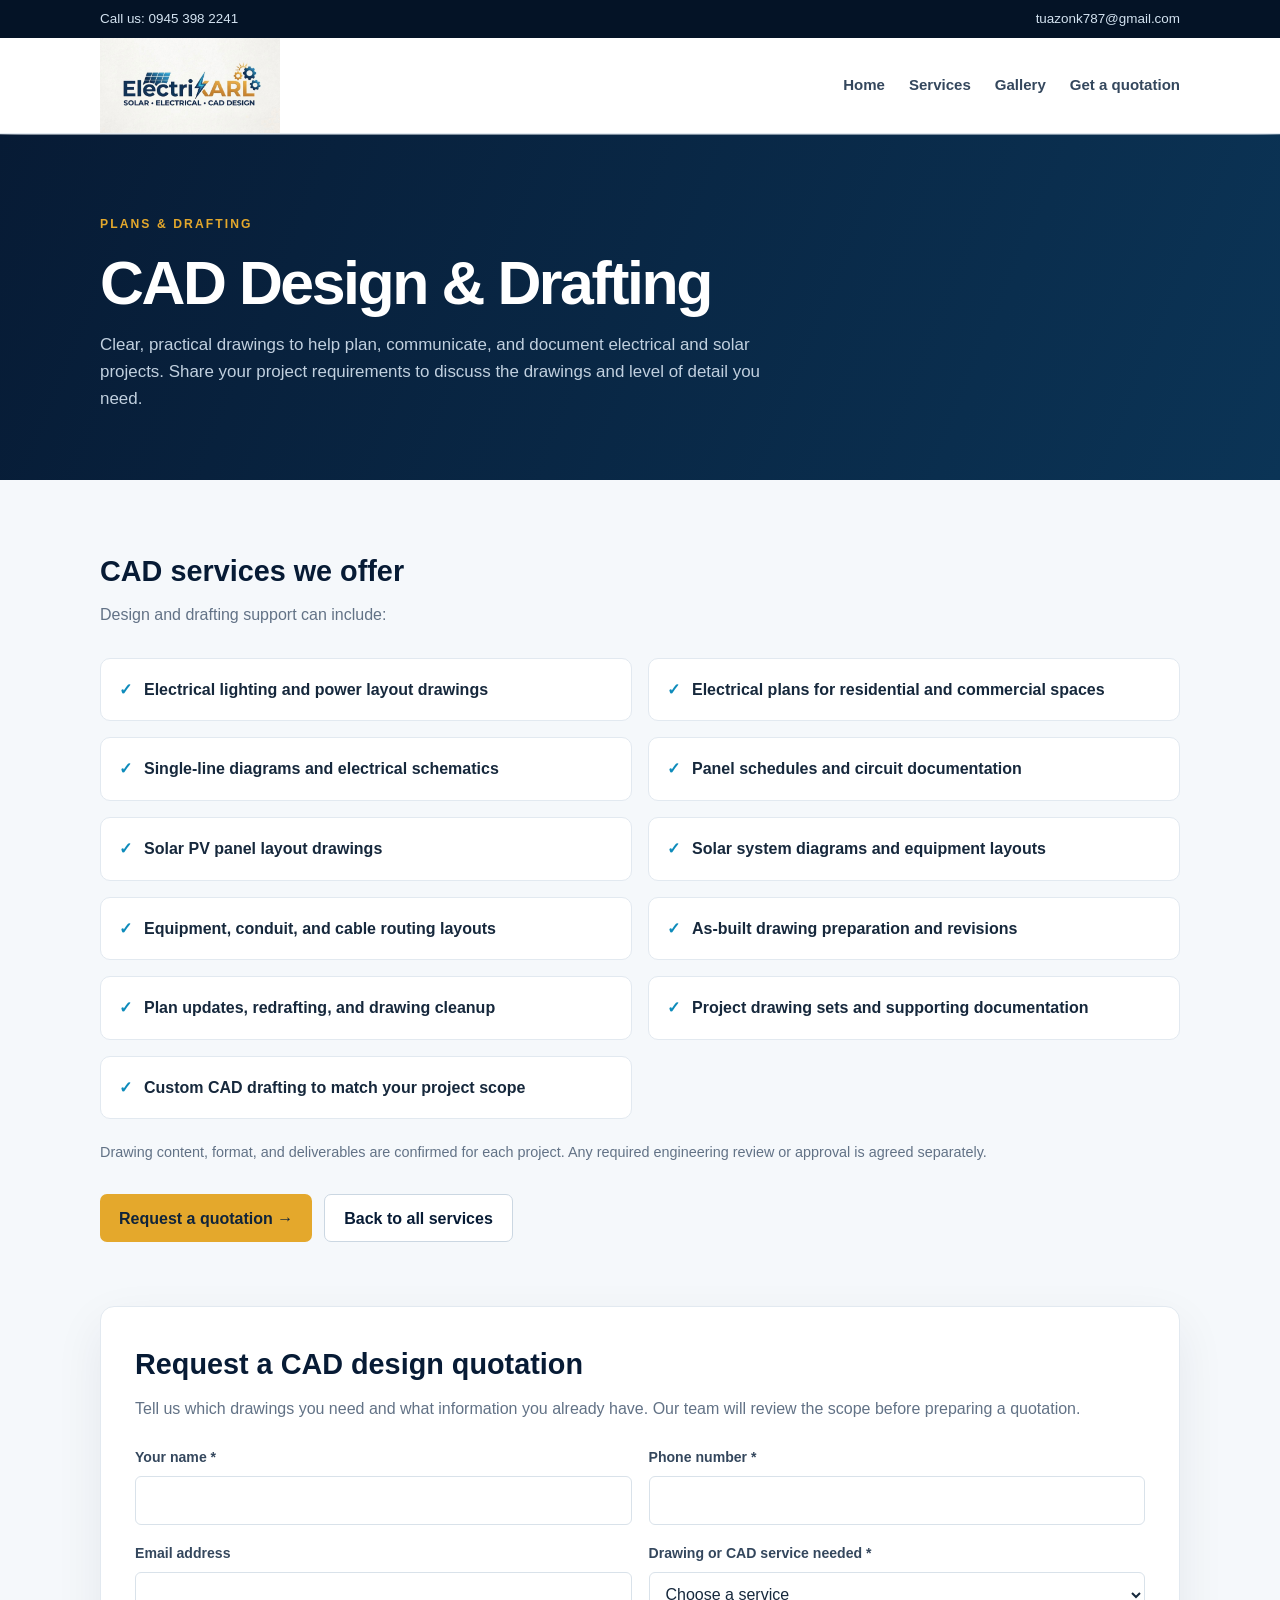
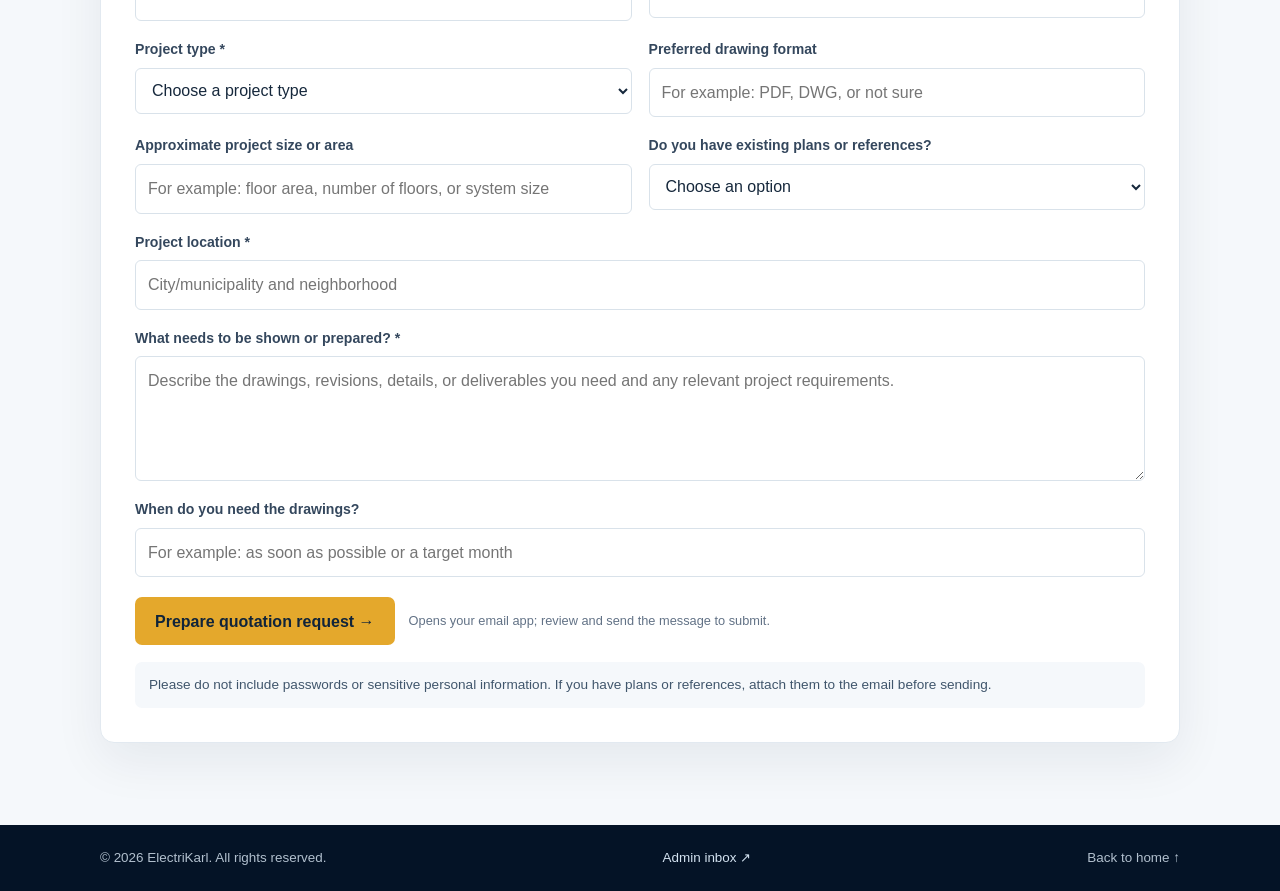
<file: cad-design.html>
<!doctype html>
<html lang="en">
<head>
  <meta charset="utf-8">
  <meta name="viewport" content="width=device-width, initial-scale=1">
  <meta name="theme-color" content="#071b35">
  <meta name="description" content="Explore ElectriKarl CAD design and drafting services for electrical and solar projects.">
  <title>CAD Design &amp; Drafting | ElectriKarl</title>
  <link rel="stylesheet" href="service-request.css">
  <style>
    :root { color-scheme: light; --navy: #071b35; --blue: #0d8bbb; --cyan: #45c8e6; --gold: #e4a82c; --ink: #16283c; --muted: #627286; --paper: #f5f8fb; --line: #e2e9f0; font-family: Inter, "Segoe UI", Arial, sans-serif; scroll-behavior: smooth; }
    * { box-sizing: border-box; }
    body { margin: 0; color: var(--ink); line-height: 1.6; }
    a { color: inherit; }
    .container { width: min(1080px, calc(100% - 40px)); margin: 0 auto; }
    .topline { padding: 8px 0; color: #d4e3f1; background: #041326; font-size: .84rem; }
    .topline .container, .nav-row, .footer-row { display: flex; justify-content: space-between; align-items: center; gap: 20px; }
    .topline a, .footer-row a { text-decoration: none; }
    .site-header { position: sticky; z-index: 2; top: 0; border-bottom: 1px solid var(--line); background: rgba(255,255,255,.96); backdrop-filter: blur(14px); }
    .nav-row { min-height: 78px; }
    .brand img { display: block; width: 180px; height: auto; }
    nav { display: flex; flex-wrap: wrap; gap: 24px; align-items: center; }
    nav a { color: #34475d; text-decoration: none; font-size: .94rem; font-weight: 700; }
    nav a:hover { color: var(--blue); }
    .hero { padding: 76px 0 68px; color: #fff; background: linear-gradient(112deg, #071b35, #0b3456); }
    .eyebrow { color: var(--gold); font-size: .76rem; font-weight: 800; letter-spacing: .17em; text-transform: uppercase; }
    h1 { max-width: 760px; margin: 14px 0; font-size: clamp(2.4rem, 5vw, 3.8rem); line-height: 1.1; letter-spacing: -.04em; }
    .hero p { max-width: 700px; margin: 0; color: #c1d0df; font-size: 1.06rem; }
    main { padding: 68px 0 82px; background: var(--paper); }
    .section-intro { max-width: 680px; margin-bottom: 30px; }
    .section-intro h2 { margin: 0 0 8px; color: var(--navy); font-size: 1.8rem; }
    .section-intro p { margin: 0; color: var(--muted); }
    .service-list { display: grid; grid-template-columns: repeat(2, minmax(0, 1fr)); gap: 16px; margin: 0; padding: 0; list-style: none; }
    .service-list li { display: flex; gap: 12px; padding: 18px; border: 1px solid var(--line); border-radius: 10px; background: #fff; font-weight: 650; }
    .check { flex: 0 0 auto; color: var(--blue); font-weight: 900; }
    .scope-note { margin: 22px 0 0; color: var(--muted); font-size: .9rem; }
    .actions { display: flex; flex-wrap: wrap; gap: 12px; margin-top: 30px; }
    .button { display: inline-flex; min-height: 48px; align-items: center; justify-content: center; padding: 0 19px; border-radius: 7px; text-decoration: none; font-weight: 750; }
    .button-primary { color: #10243a; background: var(--gold); }
    .button-secondary { color: var(--navy); border: 1px solid #cbd7e2; background: #fff; }
    footer { padding: 22px 0; color: #b2c0ce; background: #041326; font-size: .84rem; }
    footer p { margin: 0; }
    @media (max-width: 700px) { .container { width: min(100% - 32px, 540px); } .nav-row { align-items: flex-start; flex-direction: column; padding: 14px 0; gap: 12px; } nav { gap: 10px 18px; } .hero { padding: 56px 0; } main { padding: 52px 0 64px; } .service-list { grid-template-columns: 1fr; } .footer-row { align-items: flex-start; flex-direction: column; gap: 8px; } }
    @media (prefers-reduced-motion: reduce) { *, *::before, *::after { scroll-behavior: auto !important; } }
  </style>
</head>
<body>
  <div class="topline"><div class="container"><a href="tel:09453982241">Call us: 0945 398 2241</a><a href="mailto:tuazonk787@gmail.com">tuazonk787@gmail.com</a></div></div>
  <header class="site-header">
    <div class="container nav-row">
      <a class="brand" href="index.html" aria-label="ElectriKarl home"><img src="logo.jpg" alt="ElectriKarl Solar, Electrical, CAD Design"></a>
      <nav aria-label="Main navigation"><a href="index.html#home">Home</a><a href="index.html#services">Services</a><a href="index.html#gallery">Gallery</a><a href="index.html#quotation">Get a quotation</a></nav>
    </div>
  </header>
  <section class="hero"><div class="container"><span class="eyebrow">Plans &amp; drafting</span><h1>CAD Design &amp; Drafting</h1><p>Clear, practical drawings to help plan, communicate, and document electrical and solar projects. Share your project requirements to discuss the drawings and level of detail you need.</p></div></section>
  <main><div class="container">
    <div class="section-intro"><h2>CAD services we offer</h2><p>Design and drafting support can include:</p></div>
    <ul class="service-list">
      <li><span class="check" aria-hidden="true">✓</span>Electrical lighting and power layout drawings</li>
      <li><span class="check" aria-hidden="true">✓</span>Electrical plans for residential and commercial spaces</li>
      <li><span class="check" aria-hidden="true">✓</span>Single-line diagrams and electrical schematics</li>
      <li><span class="check" aria-hidden="true">✓</span>Panel schedules and circuit documentation</li>
      <li><span class="check" aria-hidden="true">✓</span>Solar PV panel layout drawings</li>
      <li><span class="check" aria-hidden="true">✓</span>Solar system diagrams and equipment layouts</li>
      <li><span class="check" aria-hidden="true">✓</span>Equipment, conduit, and cable routing layouts</li>
      <li><span class="check" aria-hidden="true">✓</span>As-built drawing preparation and revisions</li>
      <li><span class="check" aria-hidden="true">✓</span>Plan updates, redrafting, and drawing cleanup</li>
      <li><span class="check" aria-hidden="true">✓</span>Project drawing sets and supporting documentation</li>
      <li><span class="check" aria-hidden="true">✓</span>Custom CAD drafting to match your project scope</li>
    </ul>
    <p class="scope-note">Drawing content, format, and deliverables are confirmed for each project. Any required engineering review or approval is agreed separately.</p>
    <div class="actions"><a class="button button-primary" href="#quotation-form">Request a quotation →</a><a class="button button-secondary" href="index.html#services">Back to all services</a></div>
    <section class="request-section" id="quotation-form" aria-labelledby="request-heading">
      <h2 id="request-heading">Request a CAD design quotation</h2>
      <p class="request-intro">Tell us which drawings you need and what information you already have. Our team will review the scope before preparing a quotation.</p>
      <form id="service-request-form" data-service="CAD Design and Drafting">
        <div class="request-form-grid">
          <div class="request-field">
            <label for="request-name">Your name *</label>
            <input id="request-name" name="name" data-question="Name" autocomplete="name" required>
          </div>
          <div class="request-field">
            <label for="request-phone">Phone number *</label>
            <input id="request-phone" name="phone" data-question="Phone" type="tel" autocomplete="tel" required>
          </div>
          <div class="request-field">
            <label for="request-email">Email address</label>
            <input id="request-email" name="email" data-question="Email" type="email" autocomplete="email">
          </div>
          <div class="request-field">
            <label for="cad-service">Drawing or CAD service needed *</label>
            <select id="cad-service" name="specificService" data-question="Drawing or CAD service needed" required>
              <option value="">Choose a service</option>
              <option>Electrical lighting or power layout</option>
              <option>Electrical plan for residential or commercial space</option>
              <option>Single-line diagram or electrical schematic</option>
              <option>Panel schedule or circuit documentation</option>
              <option>Solar PV panel layout</option>
              <option>Solar system diagram or equipment layout</option>
              <option>Equipment, conduit, or cable routing layout</option>
              <option>As-built drawings</option>
              <option>Drawing revisions, redrafting, or cleanup</option>
              <option>Drawing set or project documentation</option>
              <option>Other CAD drafting service</option>
            </select>
          </div>
          <div class="request-field">
            <label for="cad-project-type">Project type *</label>
            <select id="cad-project-type" name="projectType" data-question="Project type" required>
              <option value="">Choose a project type</option>
              <option>Residential</option>
              <option>Commercial</option>
              <option>Industrial</option>
              <option>Solar installation</option>
              <option>Other</option>
            </select>
          </div>
          <div class="request-field">
            <label for="cad-format">Preferred drawing format</label>
            <input id="cad-format" name="format" data-question="Preferred drawing format" placeholder="For example: PDF, DWG, or not sure">
          </div>
          <div class="request-field">
            <label for="cad-area">Approximate project size or area</label>
            <input id="cad-area" name="projectSize" data-question="Approximate project size or area" placeholder="For example: floor area, number of floors, or system size">
          </div>
          <div class="request-field">
            <label for="cad-reference">Do you have existing plans or references?</label>
            <select id="cad-reference" name="existingPlans" data-question="Existing plans or references">
              <option value="">Choose an option</option>
              <option>Yes</option>
              <option>No</option>
              <option>Some information; not sure if it is enough</option>
            </select>
          </div>
          <div class="request-field request-field-full">
            <label for="cad-location">Project location *</label>
            <input id="cad-location" name="location" data-question="Project location" autocomplete="street-address" placeholder="City/municipality and neighborhood" required>
          </div>
          <div class="request-field request-field-full">
            <label for="cad-details">What needs to be shown or prepared? *</label>
            <textarea id="cad-details" name="details" data-question="Drawing requirements" maxlength="1500" placeholder="Describe the drawings, revisions, details, or deliverables you need and any relevant project requirements." required></textarea>
          </div>
          <div class="request-field request-field-full">
            <label for="cad-timing">When do you need the drawings?</label>
            <input id="cad-timing" name="timing" data-question="Preferred timing" placeholder="For example: as soon as possible or a target month">
          </div>
        </div>
        <div class="request-actions">
          <button class="request-submit" type="submit">Prepare quotation request →</button>
          <span class="request-help">Opens your email app; review and send the message to submit.</span>
        </div>
        <p class="request-status" id="request-status" role="status" aria-live="polite"></p>
        <p class="request-note">Please do not include passwords or sensitive personal information. If you have plans or references, attach them to the email before sending.</p>
      </form>
    </section>
  </div></main>
  <footer><div class="container footer-row"><p>© <span id="year"></span> ElectriKarl. All rights reserved.</p><a class="admin-link" href="https://mail.google.com/" target="_blank" rel="noopener noreferrer">Admin inbox ↗</a><a href="index.html#home">Back to home ↑</a></div></footer>
  <script>document.querySelector("#year").textContent = new Date().getFullYear();</script>
  <script src="service-request.js"></script>
</body>
</html>
</file>
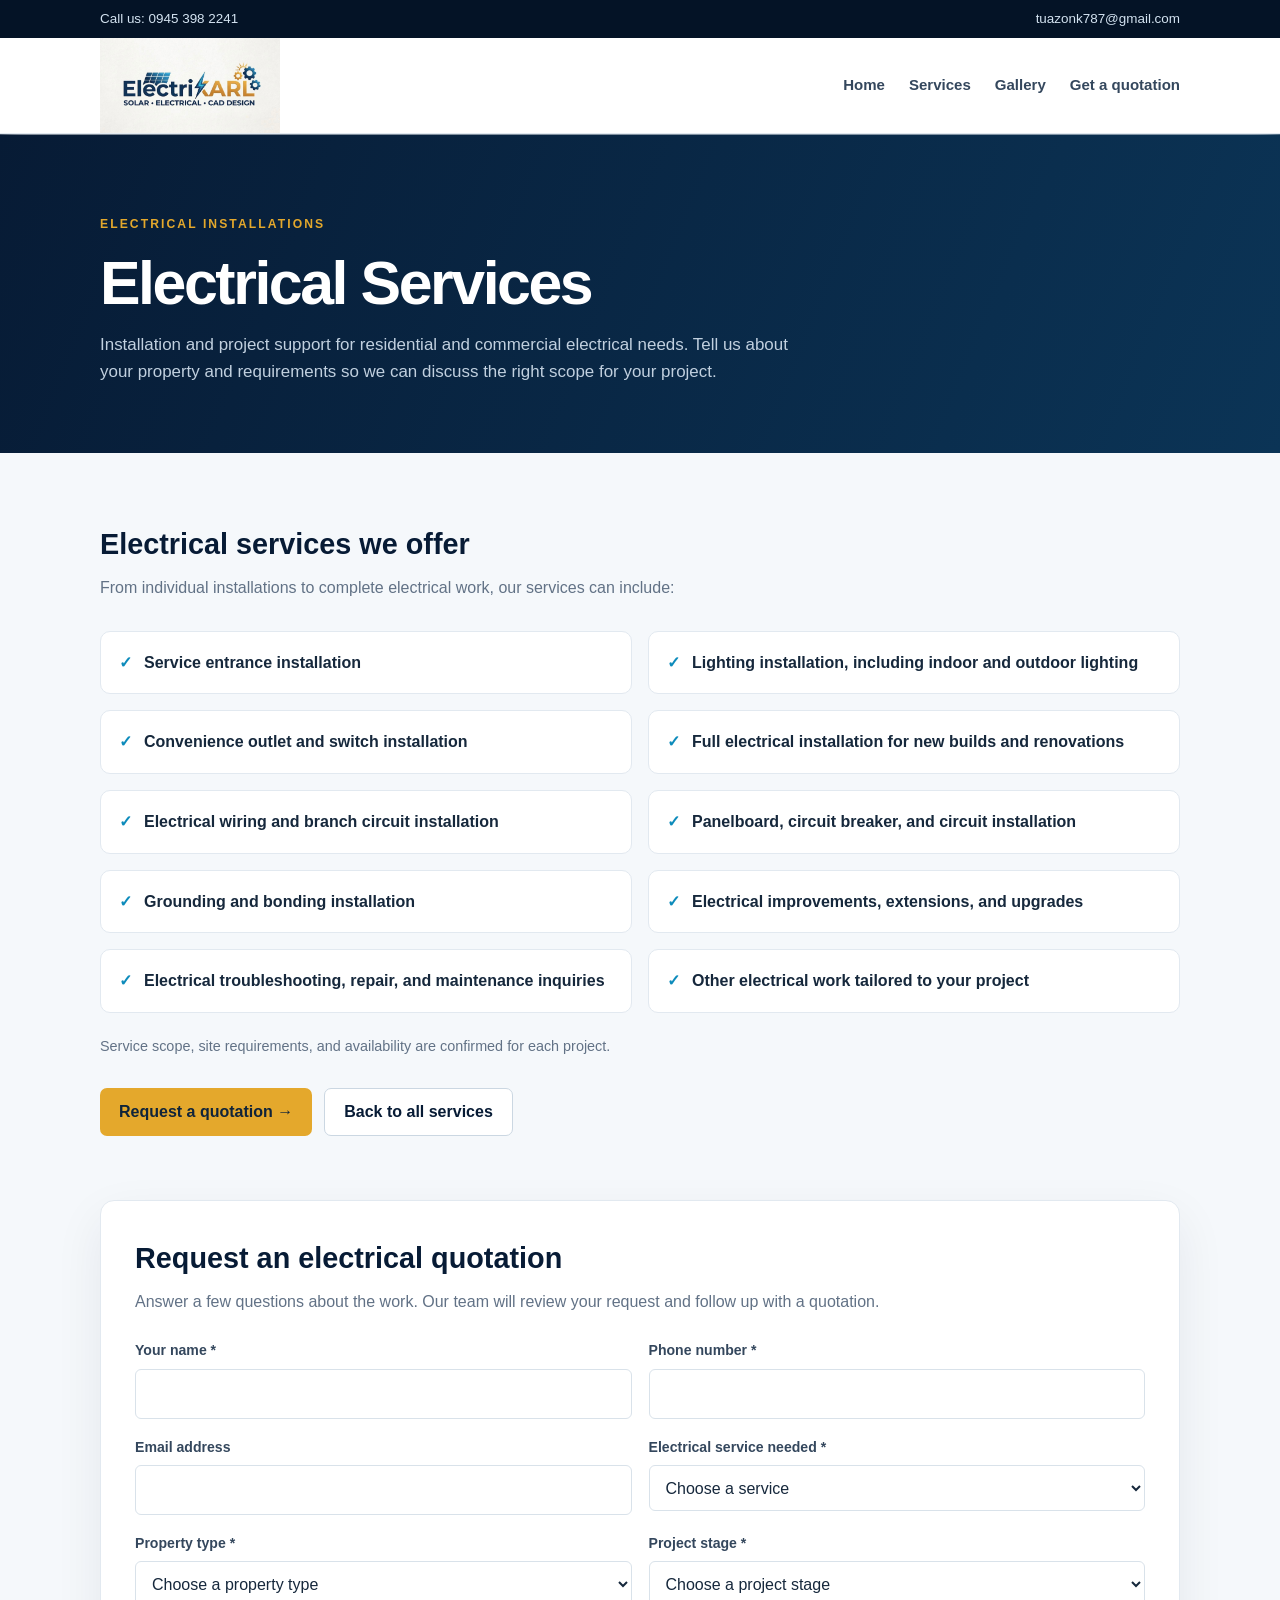
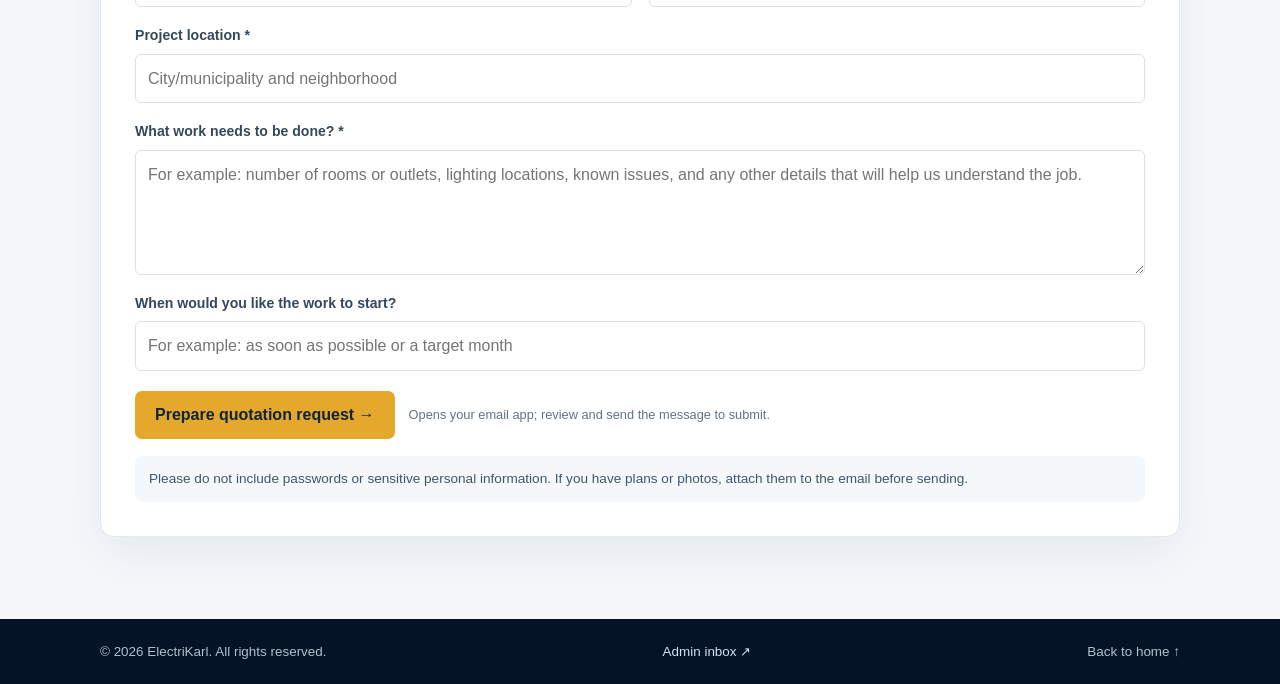
<file: electrical-services.html>
<!doctype html>
<html lang="en">
<head>
  <meta charset="utf-8">
  <meta name="viewport" content="width=device-width, initial-scale=1">
  <meta name="theme-color" content="#071b35">
  <meta name="description" content="Explore ElectriKarl electrical installation services, including service entrances, lighting, outlets, and full installations.">
  <title>Electrical Services | ElectriKarl</title>
  <link rel="stylesheet" href="service-request.css">
  <style>
    :root { color-scheme: light; --navy: #071b35; --blue: #0d8bbb; --cyan: #45c8e6; --gold: #e4a82c; --ink: #16283c; --muted: #627286; --paper: #f5f8fb; --line: #e2e9f0; font-family: Inter, "Segoe UI", Arial, sans-serif; scroll-behavior: smooth; }
    * { box-sizing: border-box; }
    body { margin: 0; color: var(--ink); line-height: 1.6; }
    a { color: inherit; }
    .container { width: min(1080px, calc(100% - 40px)); margin: 0 auto; }
    .topline { padding: 8px 0; color: #d4e3f1; background: #041326; font-size: .84rem; }
    .topline .container, .nav-row, .footer-row { display: flex; justify-content: space-between; align-items: center; gap: 20px; }
    .topline a, .footer-row a { text-decoration: none; }
    .site-header { position: sticky; z-index: 2; top: 0; border-bottom: 1px solid var(--line); background: rgba(255,255,255,.96); backdrop-filter: blur(14px); }
    .nav-row { min-height: 78px; }
    .brand img { display: block; width: 180px; height: auto; }
    nav { display: flex; flex-wrap: wrap; gap: 24px; align-items: center; }
    nav a { color: #34475d; text-decoration: none; font-size: .94rem; font-weight: 700; }
    nav a:hover { color: var(--blue); }
    .hero { padding: 76px 0 68px; color: #fff; background: linear-gradient(112deg, #071b35, #0b3456); }
    .eyebrow { color: var(--gold); font-size: .76rem; font-weight: 800; letter-spacing: .17em; text-transform: uppercase; }
    h1 { max-width: 760px; margin: 14px 0; font-size: clamp(2.4rem, 5vw, 3.8rem); line-height: 1.1; letter-spacing: -.04em; }
    .hero p { max-width: 700px; margin: 0; color: #c1d0df; font-size: 1.06rem; }
    main { padding: 68px 0 82px; background: var(--paper); }
    .section-intro { max-width: 680px; margin-bottom: 30px; }
    .section-intro h2 { margin: 0 0 8px; color: var(--navy); font-size: 1.8rem; }
    .section-intro p { margin: 0; color: var(--muted); }
    .service-list { display: grid; grid-template-columns: repeat(2, minmax(0, 1fr)); gap: 16px; margin: 0; padding: 0; list-style: none; }
    .service-list li { display: flex; gap: 12px; padding: 18px; border: 1px solid var(--line); border-radius: 10px; background: #fff; font-weight: 650; }
    .check { flex: 0 0 auto; color: var(--blue); font-weight: 900; }
    .scope-note { margin: 22px 0 0; color: var(--muted); font-size: .9rem; }
    .actions { display: flex; flex-wrap: wrap; gap: 12px; margin-top: 30px; }
    .button { display: inline-flex; min-height: 48px; align-items: center; justify-content: center; padding: 0 19px; border-radius: 7px; text-decoration: none; font-weight: 750; }
    .button-primary { color: #10243a; background: var(--gold); }
    .button-secondary { color: var(--navy); border: 1px solid #cbd7e2; background: #fff; }
    footer { padding: 22px 0; color: #b2c0ce; background: #041326; font-size: .84rem; }
    footer p { margin: 0; }
    @media (max-width: 700px) { .container { width: min(100% - 32px, 540px); } .nav-row { align-items: flex-start; flex-direction: column; padding: 14px 0; gap: 12px; } nav { gap: 10px 18px; } .hero { padding: 56px 0; } main { padding: 52px 0 64px; } .service-list { grid-template-columns: 1fr; } .footer-row { align-items: flex-start; flex-direction: column; gap: 8px; } }
    @media (prefers-reduced-motion: reduce) { *, *::before, *::after { scroll-behavior: auto !important; } }
  </style>
</head>
<body>
  <div class="topline"><div class="container"><a href="tel:09453982241">Call us: 0945 398 2241</a><a href="mailto:tuazonk787@gmail.com">tuazonk787@gmail.com</a></div></div>
  <header class="site-header">
    <div class="container nav-row">
      <a class="brand" href="index.html" aria-label="ElectriKarl home"><img src="logo.jpg" alt="ElectriKarl Solar, Electrical, CAD Design"></a>
      <nav aria-label="Main navigation"><a href="index.html#home">Home</a><a href="index.html#services">Services</a><a href="index.html#gallery">Gallery</a><a href="index.html#quotation">Get a quotation</a></nav>
    </div>
  </header>
  <section class="hero"><div class="container"><span class="eyebrow">Electrical installations</span><h1>Electrical Services</h1><p>Installation and project support for residential and commercial electrical needs. Tell us about your property and requirements so we can discuss the right scope for your project.</p></div></section>
  <main><div class="container">
    <div class="section-intro"><h2>Electrical services we offer</h2><p>From individual installations to complete electrical work, our services can include:</p></div>
    <ul class="service-list">
      <li><span class="check" aria-hidden="true">✓</span>Service entrance installation</li>
      <li><span class="check" aria-hidden="true">✓</span>Lighting installation, including indoor and outdoor lighting</li>
      <li><span class="check" aria-hidden="true">✓</span>Convenience outlet and switch installation</li>
      <li><span class="check" aria-hidden="true">✓</span>Full electrical installation for new builds and renovations</li>
      <li><span class="check" aria-hidden="true">✓</span>Electrical wiring and branch circuit installation</li>
      <li><span class="check" aria-hidden="true">✓</span>Panelboard, circuit breaker, and circuit installation</li>
      <li><span class="check" aria-hidden="true">✓</span>Grounding and bonding installation</li>
      <li><span class="check" aria-hidden="true">✓</span>Electrical improvements, extensions, and upgrades</li>
      <li><span class="check" aria-hidden="true">✓</span>Electrical troubleshooting, repair, and maintenance inquiries</li>
      <li><span class="check" aria-hidden="true">✓</span>Other electrical work tailored to your project</li>
    </ul>
    <p class="scope-note">Service scope, site requirements, and availability are confirmed for each project.</p>
    <div class="actions"><a class="button button-primary" href="#quotation-form">Request a quotation →</a><a class="button button-secondary" href="index.html#services">Back to all services</a></div>
    <section class="request-section" id="quotation-form" aria-labelledby="request-heading">
      <h2 id="request-heading">Request an electrical quotation</h2>
      <p class="request-intro">Answer a few questions about the work. Our team will review your request and follow up with a quotation.</p>
      <form id="service-request-form" data-service="Electrical Services">
        <div class="request-form-grid">
          <div class="request-field">
            <label for="request-name">Your name *</label>
            <input id="request-name" name="name" data-question="Name" autocomplete="name" required>
          </div>
          <div class="request-field">
            <label for="request-phone">Phone number *</label>
            <input id="request-phone" name="phone" data-question="Phone" type="tel" autocomplete="tel" required>
          </div>
          <div class="request-field">
            <label for="request-email">Email address</label>
            <input id="request-email" name="email" data-question="Email" type="email" autocomplete="email">
          </div>
          <div class="request-field">
            <label for="electrical-service">Electrical service needed *</label>
            <select id="electrical-service" name="specificService" data-question="Electrical service needed" required>
              <option value="">Choose a service</option>
              <option>Service entrance installation</option>
              <option>Lighting installation</option>
              <option>Convenience outlet and switch installation</option>
              <option>Full electrical installation</option>
              <option>Wiring or branch circuit installation</option>
              <option>Panelboard, breaker, or circuit installation</option>
              <option>Grounding and bonding</option>
              <option>Electrical improvements, extensions, or upgrades</option>
              <option>Troubleshooting, repair, or maintenance</option>
              <option>Other electrical work</option>
            </select>
          </div>
          <div class="request-field">
            <label for="building-type">Property type *</label>
            <select id="building-type" name="propertyType" data-question="Property type" required>
              <option value="">Choose a property type</option>
              <option>House or residential unit</option>
              <option>Commercial space</option>
              <option>Industrial or workshop</option>
              <option>New construction</option>
              <option>Other</option>
            </select>
          </div>
          <div class="request-field">
            <label for="electrical-stage">Project stage *</label>
            <select id="electrical-stage" name="projectStage" data-question="Project stage" required>
              <option value="">Choose a project stage</option>
              <option>Planning a new installation</option>
              <option>Renovation or expansion</option>
              <option>Repair or troubleshooting</option>
              <option>Other</option>
            </select>
          </div>
          <div class="request-field request-field-full">
            <label for="electrical-location">Project location *</label>
            <input id="electrical-location" name="location" data-question="Project location" autocomplete="street-address" placeholder="City/municipality and neighborhood" required>
          </div>
          <div class="request-field request-field-full">
            <label for="electrical-details">What work needs to be done? *</label>
            <textarea id="electrical-details" name="details" data-question="Work requested" maxlength="1500" placeholder="For example: number of rooms or outlets, lighting locations, known issues, and any other details that will help us understand the job." required></textarea>
          </div>
          <div class="request-field request-field-full">
            <label for="electrical-timing">When would you like the work to start?</label>
            <input id="electrical-timing" name="timing" data-question="Preferred timing" placeholder="For example: as soon as possible or a target month">
          </div>
        </div>
        <div class="request-actions">
          <button class="request-submit" type="submit">Prepare quotation request →</button>
          <span class="request-help">Opens your email app; review and send the message to submit.</span>
        </div>
        <p class="request-status" id="request-status" role="status" aria-live="polite"></p>
        <p class="request-note">Please do not include passwords or sensitive personal information. If you have plans or photos, attach them to the email before sending.</p>
      </form>
    </section>
  </div></main>
  <footer><div class="container footer-row"><p>© <span id="year"></span> ElectriKarl. All rights reserved.</p><a class="admin-link" href="https://mail.google.com/" target="_blank" rel="noopener noreferrer">Admin inbox ↗</a><a href="index.html#home">Back to home ↑</a></div></footer>
  <script>document.querySelector("#year").textContent = new Date().getFullYear();</script>
  <script src="service-request.js"></script>
</body>
</html>
</file>
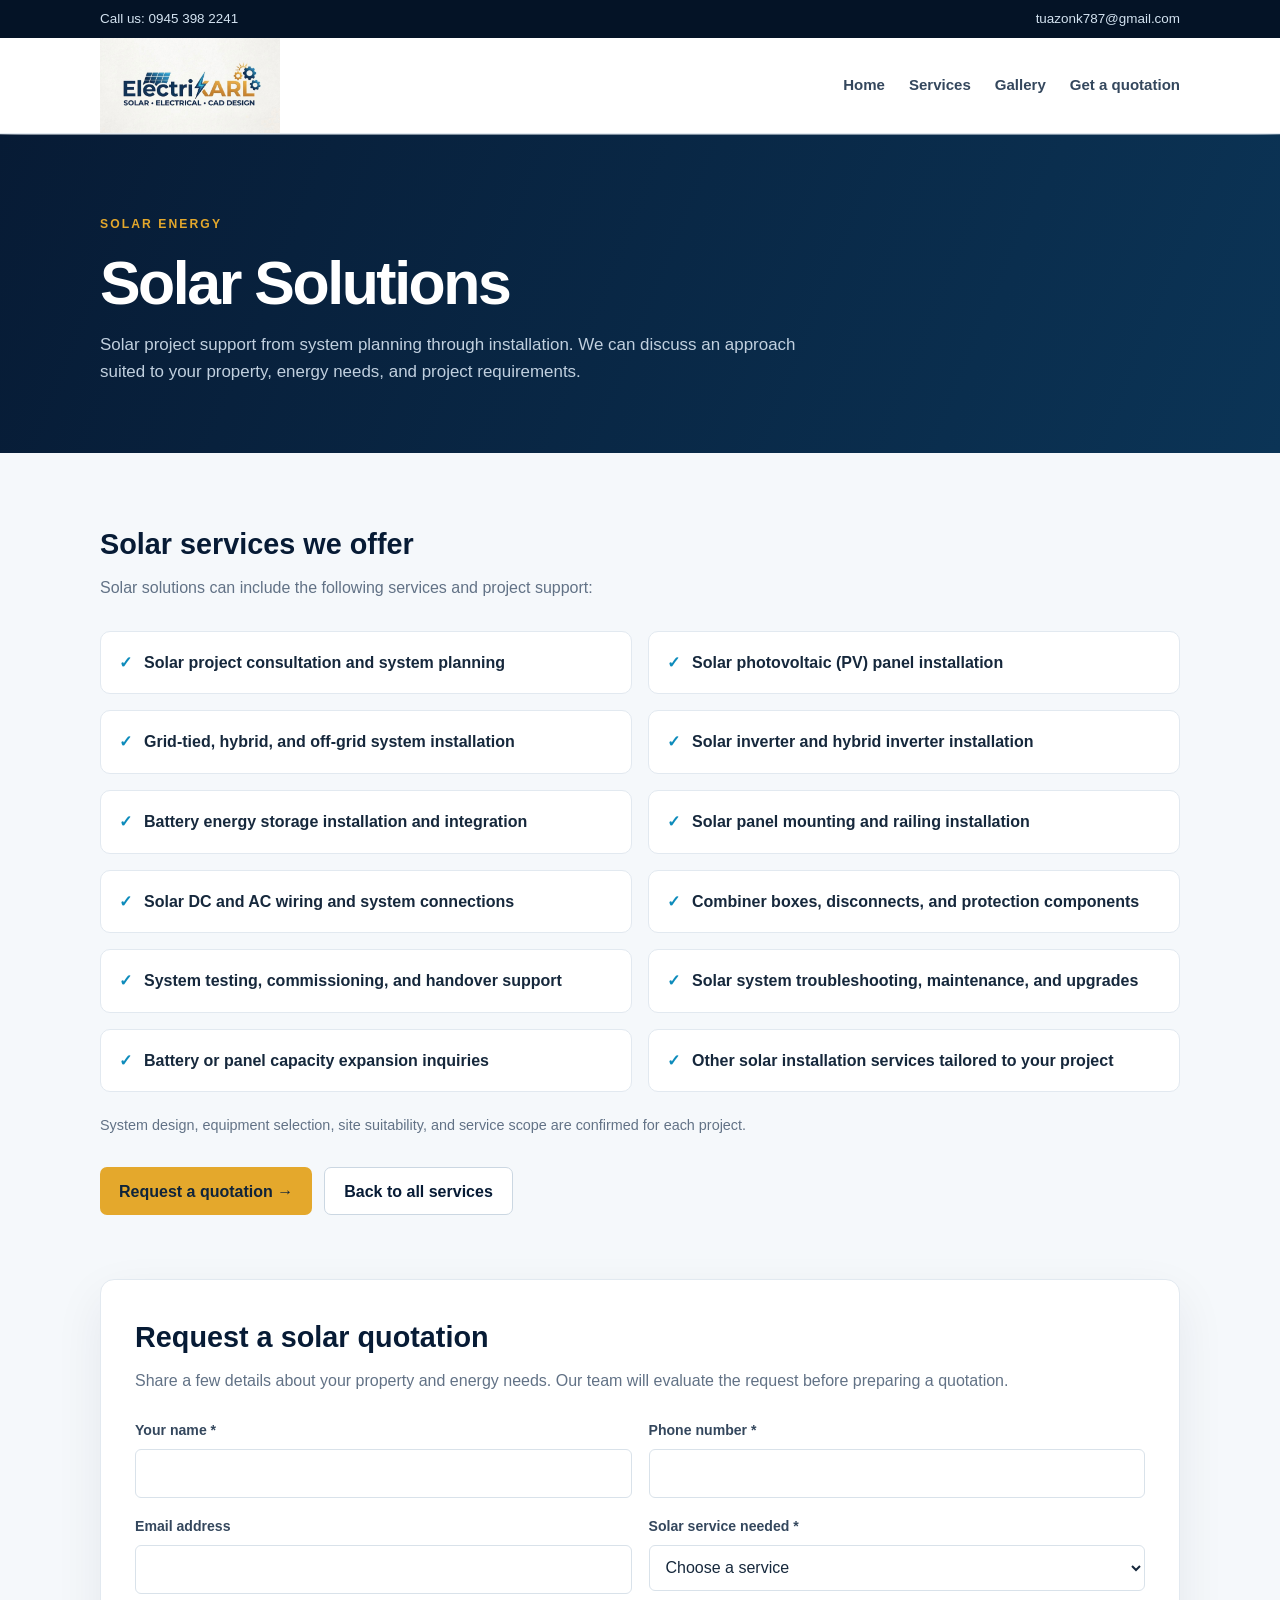
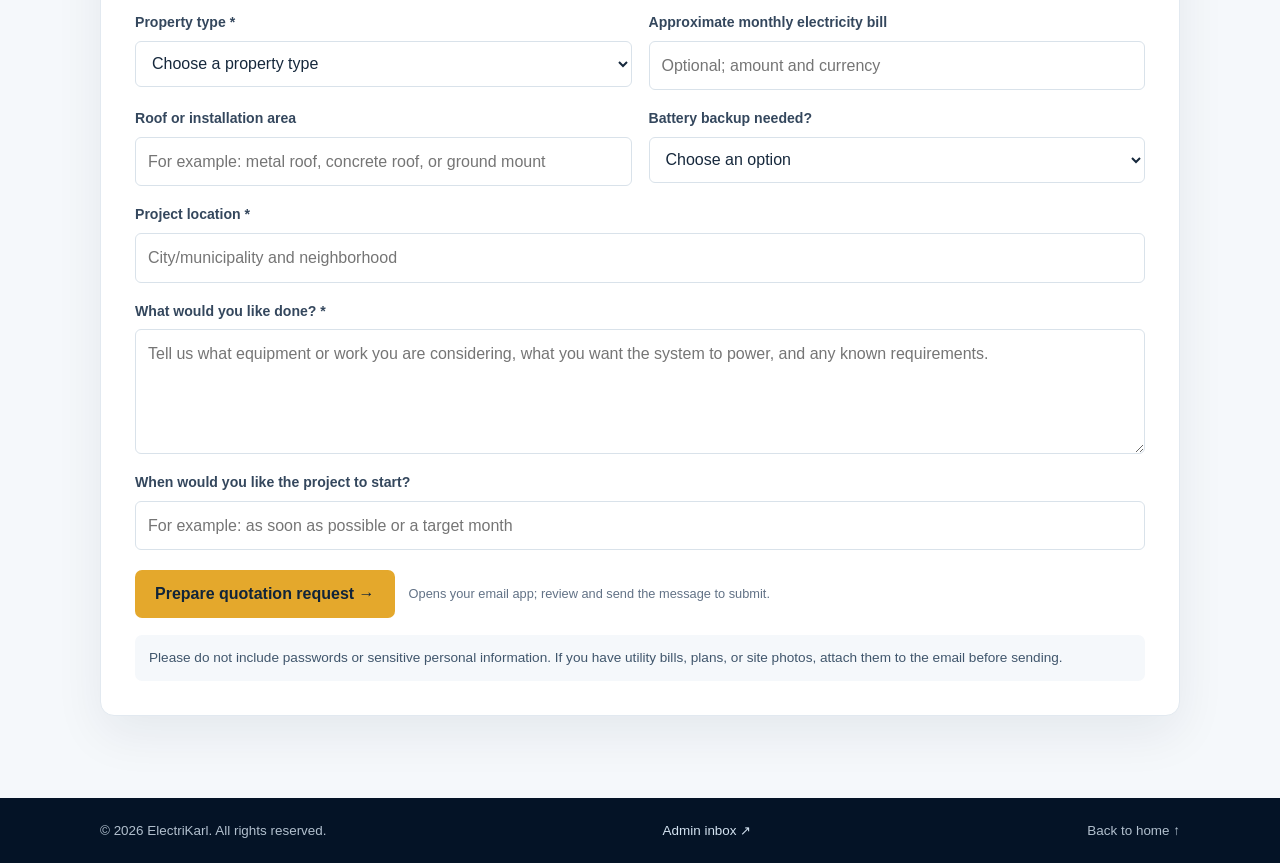
<file: solar-solutions.html>
<!doctype html>
<html lang="en">
<head>
  <meta charset="utf-8">
  <meta name="viewport" content="width=device-width, initial-scale=1">
  <meta name="theme-color" content="#071b35">
  <meta name="description" content="Explore ElectriKarl solar services, including system planning, solar panels, inverters, batteries, and installation support.">
  <title>Solar Solutions | ElectriKarl</title>
  <link rel="stylesheet" href="service-request.css">
  <style>
    :root { color-scheme: light; --navy: #071b35; --blue: #0d8bbb; --cyan: #45c8e6; --gold: #e4a82c; --ink: #16283c; --muted: #627286; --paper: #f5f8fb; --line: #e2e9f0; font-family: Inter, "Segoe UI", Arial, sans-serif; scroll-behavior: smooth; }
    * { box-sizing: border-box; }
    body { margin: 0; color: var(--ink); line-height: 1.6; }
    a { color: inherit; }
    .container { width: min(1080px, calc(100% - 40px)); margin: 0 auto; }
    .topline { padding: 8px 0; color: #d4e3f1; background: #041326; font-size: .84rem; }
    .topline .container, .nav-row, .footer-row { display: flex; justify-content: space-between; align-items: center; gap: 20px; }
    .topline a, .footer-row a { text-decoration: none; }
    .site-header { position: sticky; z-index: 2; top: 0; border-bottom: 1px solid var(--line); background: rgba(255,255,255,.96); backdrop-filter: blur(14px); }
    .nav-row { min-height: 78px; }
    .brand img { display: block; width: 180px; height: auto; }
    nav { display: flex; flex-wrap: wrap; gap: 24px; align-items: center; }
    nav a { color: #34475d; text-decoration: none; font-size: .94rem; font-weight: 700; }
    nav a:hover { color: var(--blue); }
    .hero { padding: 76px 0 68px; color: #fff; background: linear-gradient(112deg, #071b35, #0b3456); }
    .eyebrow { color: var(--gold); font-size: .76rem; font-weight: 800; letter-spacing: .17em; text-transform: uppercase; }
    h1 { max-width: 760px; margin: 14px 0; font-size: clamp(2.4rem, 5vw, 3.8rem); line-height: 1.1; letter-spacing: -.04em; }
    .hero p { max-width: 700px; margin: 0; color: #c1d0df; font-size: 1.06rem; }
    main { padding: 68px 0 82px; background: var(--paper); }
    .section-intro { max-width: 680px; margin-bottom: 30px; }
    .section-intro h2 { margin: 0 0 8px; color: var(--navy); font-size: 1.8rem; }
    .section-intro p { margin: 0; color: var(--muted); }
    .service-list { display: grid; grid-template-columns: repeat(2, minmax(0, 1fr)); gap: 16px; margin: 0; padding: 0; list-style: none; }
    .service-list li { display: flex; gap: 12px; padding: 18px; border: 1px solid var(--line); border-radius: 10px; background: #fff; font-weight: 650; }
    .check { flex: 0 0 auto; color: var(--blue); font-weight: 900; }
    .scope-note { margin: 22px 0 0; color: var(--muted); font-size: .9rem; }
    .actions { display: flex; flex-wrap: wrap; gap: 12px; margin-top: 30px; }
    .button { display: inline-flex; min-height: 48px; align-items: center; justify-content: center; padding: 0 19px; border-radius: 7px; text-decoration: none; font-weight: 750; }
    .button-primary { color: #10243a; background: var(--gold); }
    .button-secondary { color: var(--navy); border: 1px solid #cbd7e2; background: #fff; }
    footer { padding: 22px 0; color: #b2c0ce; background: #041326; font-size: .84rem; }
    footer p { margin: 0; }
    @media (max-width: 700px) { .container { width: min(100% - 32px, 540px); } .nav-row { align-items: flex-start; flex-direction: column; padding: 14px 0; gap: 12px; } nav { gap: 10px 18px; } .hero { padding: 56px 0; } main { padding: 52px 0 64px; } .service-list { grid-template-columns: 1fr; } .footer-row { align-items: flex-start; flex-direction: column; gap: 8px; } }
    @media (prefers-reduced-motion: reduce) { *, *::before, *::after { scroll-behavior: auto !important; } }
  </style>
</head>
<body>
  <div class="topline"><div class="container"><a href="tel:09453982241">Call us: 0945 398 2241</a><a href="mailto:tuazonk787@gmail.com">tuazonk787@gmail.com</a></div></div>
  <header class="site-header">
    <div class="container nav-row">
      <a class="brand" href="index.html" aria-label="ElectriKarl home"><img src="logo.jpg" alt="ElectriKarl Solar, Electrical, CAD Design"></a>
      <nav aria-label="Main navigation"><a href="index.html#home">Home</a><a href="index.html#services">Services</a><a href="index.html#gallery">Gallery</a><a href="index.html#quotation">Get a quotation</a></nav>
    </div>
  </header>
  <section class="hero"><div class="container"><span class="eyebrow">Solar energy</span><h1>Solar Solutions</h1><p>Solar project support from system planning through installation. We can discuss an approach suited to your property, energy needs, and project requirements.</p></div></section>
  <main><div class="container">
    <div class="section-intro"><h2>Solar services we offer</h2><p>Solar solutions can include the following services and project support:</p></div>
    <ul class="service-list">
      <li><span class="check" aria-hidden="true">✓</span>Solar project consultation and system planning</li>
      <li><span class="check" aria-hidden="true">✓</span>Solar photovoltaic (PV) panel installation</li>
      <li><span class="check" aria-hidden="true">✓</span>Grid-tied, hybrid, and off-grid system installation</li>
      <li><span class="check" aria-hidden="true">✓</span>Solar inverter and hybrid inverter installation</li>
      <li><span class="check" aria-hidden="true">✓</span>Battery energy storage installation and integration</li>
      <li><span class="check" aria-hidden="true">✓</span>Solar panel mounting and railing installation</li>
      <li><span class="check" aria-hidden="true">✓</span>Solar DC and AC wiring and system connections</li>
      <li><span class="check" aria-hidden="true">✓</span>Combiner boxes, disconnects, and protection components</li>
      <li><span class="check" aria-hidden="true">✓</span>System testing, commissioning, and handover support</li>
      <li><span class="check" aria-hidden="true">✓</span>Solar system troubleshooting, maintenance, and upgrades</li>
      <li><span class="check" aria-hidden="true">✓</span>Battery or panel capacity expansion inquiries</li>
      <li><span class="check" aria-hidden="true">✓</span>Other solar installation services tailored to your project</li>
    </ul>
    <p class="scope-note">System design, equipment selection, site suitability, and service scope are confirmed for each project.</p>
    <div class="actions"><a class="button button-primary" href="#quotation-form">Request a quotation →</a><a class="button button-secondary" href="index.html#services">Back to all services</a></div>
    <section class="request-section" id="quotation-form" aria-labelledby="request-heading">
      <h2 id="request-heading">Request a solar quotation</h2>
      <p class="request-intro">Share a few details about your property and energy needs. Our team will evaluate the request before preparing a quotation.</p>
      <form id="service-request-form" data-service="Solar Solutions">
        <div class="request-form-grid">
          <div class="request-field">
            <label for="request-name">Your name *</label>
            <input id="request-name" name="name" data-question="Name" autocomplete="name" required>
          </div>
          <div class="request-field">
            <label for="request-phone">Phone number *</label>
            <input id="request-phone" name="phone" data-question="Phone" type="tel" autocomplete="tel" required>
          </div>
          <div class="request-field">
            <label for="request-email">Email address</label>
            <input id="request-email" name="email" data-question="Email" type="email" autocomplete="email">
          </div>
          <div class="request-field">
            <label for="solar-service">Solar service needed *</label>
            <select id="solar-service" name="specificService" data-question="Solar service needed" required>
              <option value="">Choose a service</option>
              <option>Solar consultation and system planning</option>
              <option>Solar panel installation</option>
              <option>Grid-tied system</option>
              <option>Hybrid system</option>
              <option>Off-grid system</option>
              <option>Solar or hybrid inverter installation</option>
              <option>Battery storage installation or integration</option>
              <option>Solar panel mounting or railing</option>
              <option>Solar wiring, connections, or protection components</option>
              <option>System testing or commissioning</option>
              <option>System troubleshooting, maintenance, or upgrade</option>
              <option>Other solar service</option>
            </select>
          </div>
          <div class="request-field">
            <label for="solar-property">Property type *</label>
            <select id="solar-property" name="propertyType" data-question="Property type" required>
              <option value="">Choose a property type</option>
              <option>House or residential unit</option>
              <option>Commercial space</option>
              <option>Farm or remote property</option>
              <option>New construction</option>
              <option>Other</option>
            </select>
          </div>
          <div class="request-field">
            <label for="solar-bill">Approximate monthly electricity bill</label>
            <input id="solar-bill" name="monthlyBill" data-question="Approximate monthly electricity bill" placeholder="Optional; amount and currency">
          </div>
          <div class="request-field">
            <label for="solar-roof">Roof or installation area</label>
            <input id="solar-roof" name="roofType" data-question="Roof or installation area" placeholder="For example: metal roof, concrete roof, or ground mount">
          </div>
          <div class="request-field">
            <label for="solar-battery">Battery backup needed?</label>
            <select id="solar-battery" name="batteryBackup" data-question="Battery backup">
              <option value="">Choose an option</option>
              <option>Yes</option>
              <option>No</option>
              <option>Not sure; please advise</option>
            </select>
          </div>
          <div class="request-field request-field-full">
            <label for="solar-location">Project location *</label>
            <input id="solar-location" name="location" data-question="Project location" autocomplete="street-address" placeholder="City/municipality and neighborhood" required>
          </div>
          <div class="request-field request-field-full">
            <label for="solar-details">What would you like done? *</label>
            <textarea id="solar-details" name="details" data-question="Work requested" maxlength="1500" placeholder="Tell us what equipment or work you are considering, what you want the system to power, and any known requirements." required></textarea>
          </div>
          <div class="request-field request-field-full">
            <label for="solar-timing">When would you like the project to start?</label>
            <input id="solar-timing" name="timing" data-question="Preferred timing" placeholder="For example: as soon as possible or a target month">
          </div>
        </div>
        <div class="request-actions">
          <button class="request-submit" type="submit">Prepare quotation request →</button>
          <span class="request-help">Opens your email app; review and send the message to submit.</span>
        </div>
        <p class="request-status" id="request-status" role="status" aria-live="polite"></p>
        <p class="request-note">Please do not include passwords or sensitive personal information. If you have utility bills, plans, or site photos, attach them to the email before sending.</p>
      </form>
    </section>
  </div></main>
  <footer><div class="container footer-row"><p>© <span id="year"></span> ElectriKarl. All rights reserved.</p><a class="admin-link" href="https://mail.google.com/" target="_blank" rel="noopener noreferrer">Admin inbox ↗</a><a href="index.html#home">Back to home ↑</a></div></footer>
  <script>document.querySelector("#year").textContent = new Date().getFullYear();</script>
  <script src="service-request.js"></script>
</body>
</html>
</file>
<file: service-request.css>
.request-section { margin-top: 64px; padding: 34px; border: 1px solid var(--line); border-radius: 14px; background: #fff; box-shadow: 0 18px 50px rgba(7,27,53,.07); scroll-margin-top: 100px; }
.request-section h2 { margin: 0 0 8px; color: var(--navy); font-size: 1.8rem; }
.request-intro { margin: 0 0 25px; color: var(--muted); }
.request-form-grid { display: grid; grid-template-columns: repeat(2, minmax(0, 1fr)); gap: 17px; }
.request-field { display: grid; align-content: start; gap: 7px; }
.request-field-full { grid-column: 1 / -1; }
.request-field label { color: #34475d; font-size: .88rem; font-weight: 750; }
.request-field input, .request-field select, .request-field textarea { width: 100%; min-height: 46px; padding: 11px 12px; color: var(--ink); border: 1px solid #d9e2ea; border-radius: 6px; background: #fff; font: inherit; }
.request-field textarea { min-height: 125px; resize: vertical; }
.request-field input:focus, .request-field select:focus, .request-field textarea:focus { border-color: var(--blue); outline: 0; box-shadow: 0 0 0 3px rgba(13,139,187,.12); }
.request-help { margin: 0; color: var(--muted); font-size: .8rem; }
.request-actions { display: flex; flex-wrap: wrap; align-items: center; gap: 14px; margin-top: 20px; }
.request-submit { min-height: 48px; padding: 0 20px; color: #10243a; border: 0; border-radius: 7px; background: var(--gold); font: inherit; font-weight: 750; cursor: pointer; }
.request-submit:hover { background: #f2bd4c; }
.request-status { min-height: 24px; margin: 12px 0 0; color: #087a59; font-size: .9rem; font-weight: 650; }
.request-status:empty { display: none; }
.request-note { margin: 17px 0 0; padding: 12px 14px; color: #40566c; border-radius: 7px; background: var(--paper); font-size: .85rem; }
.admin-link { color: #d4e3f1; text-decoration: none; }
.admin-link:hover { color: var(--cyan); }
@media (max-width: 700px) { .request-section { margin-top: 48px; padding: 23px 18px; } .request-form-grid { grid-template-columns: 1fr; } .request-field-full { grid-column: auto; } }
</file>
